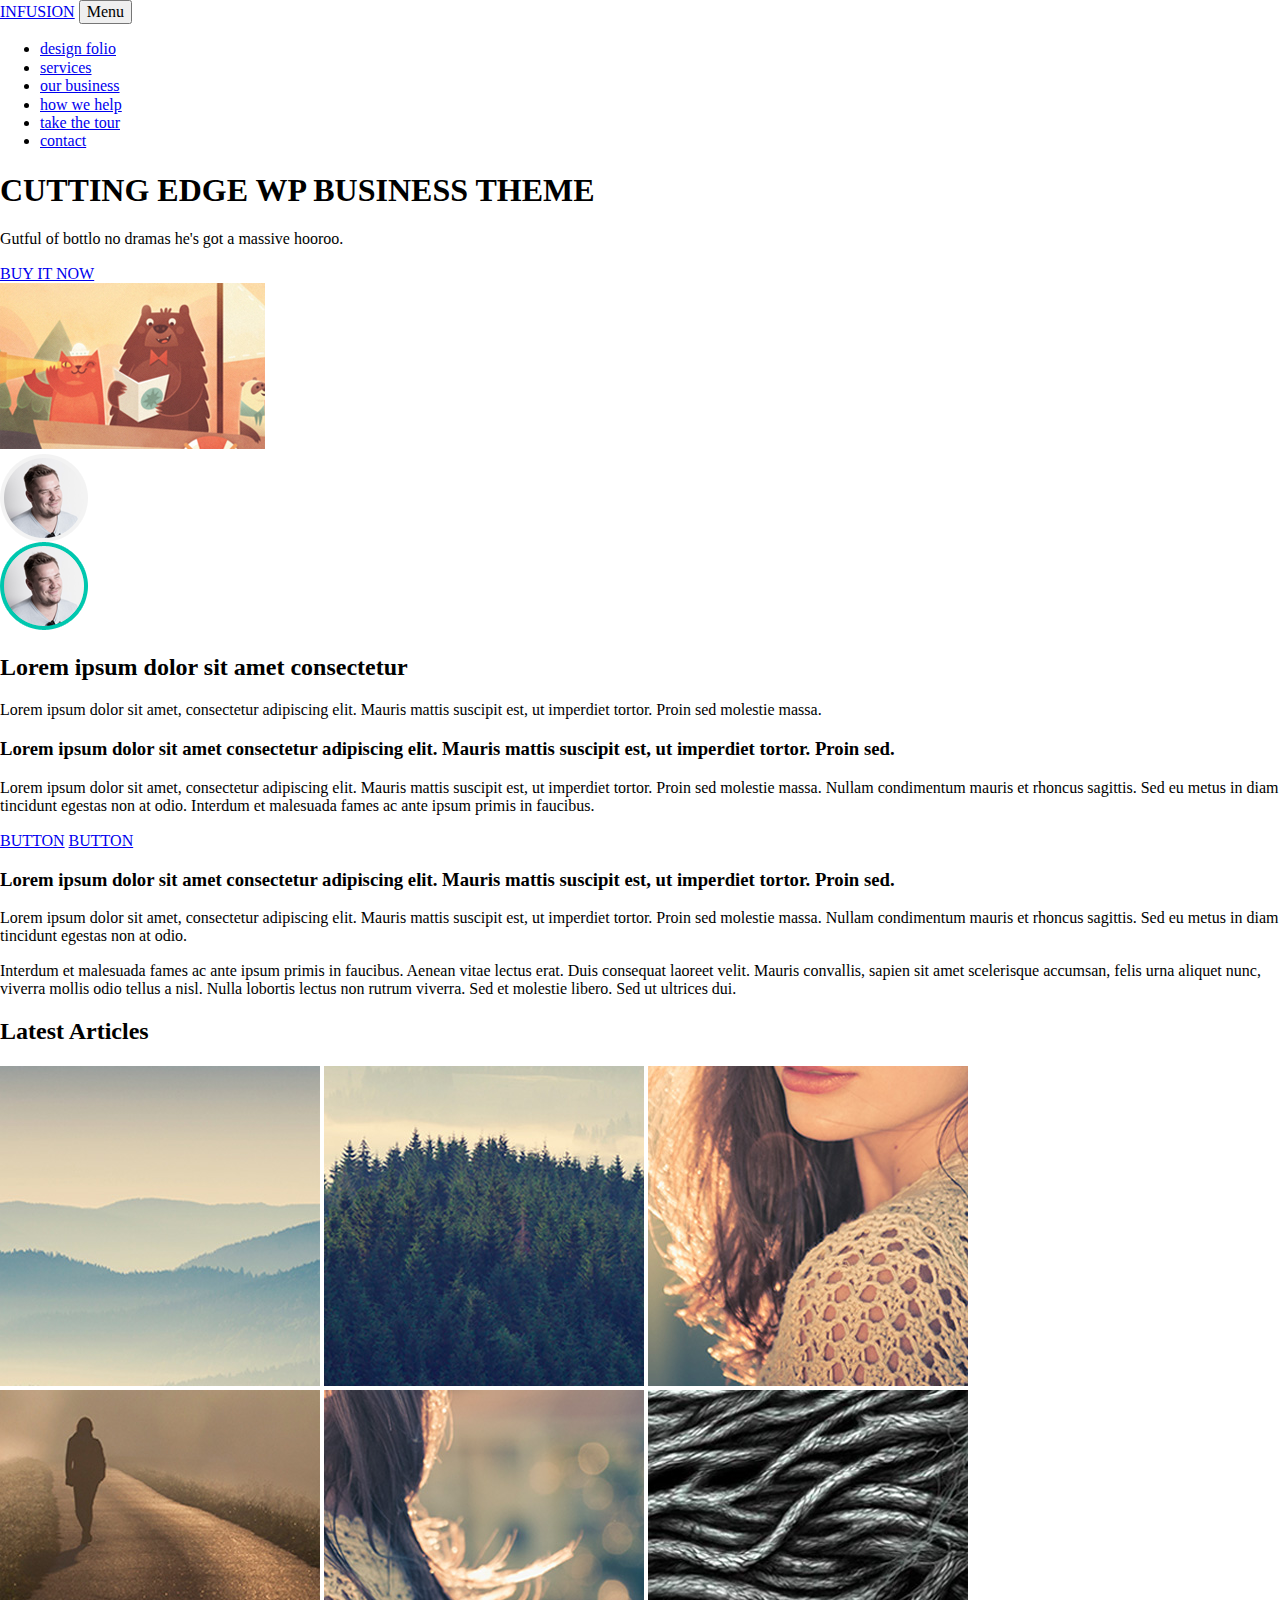
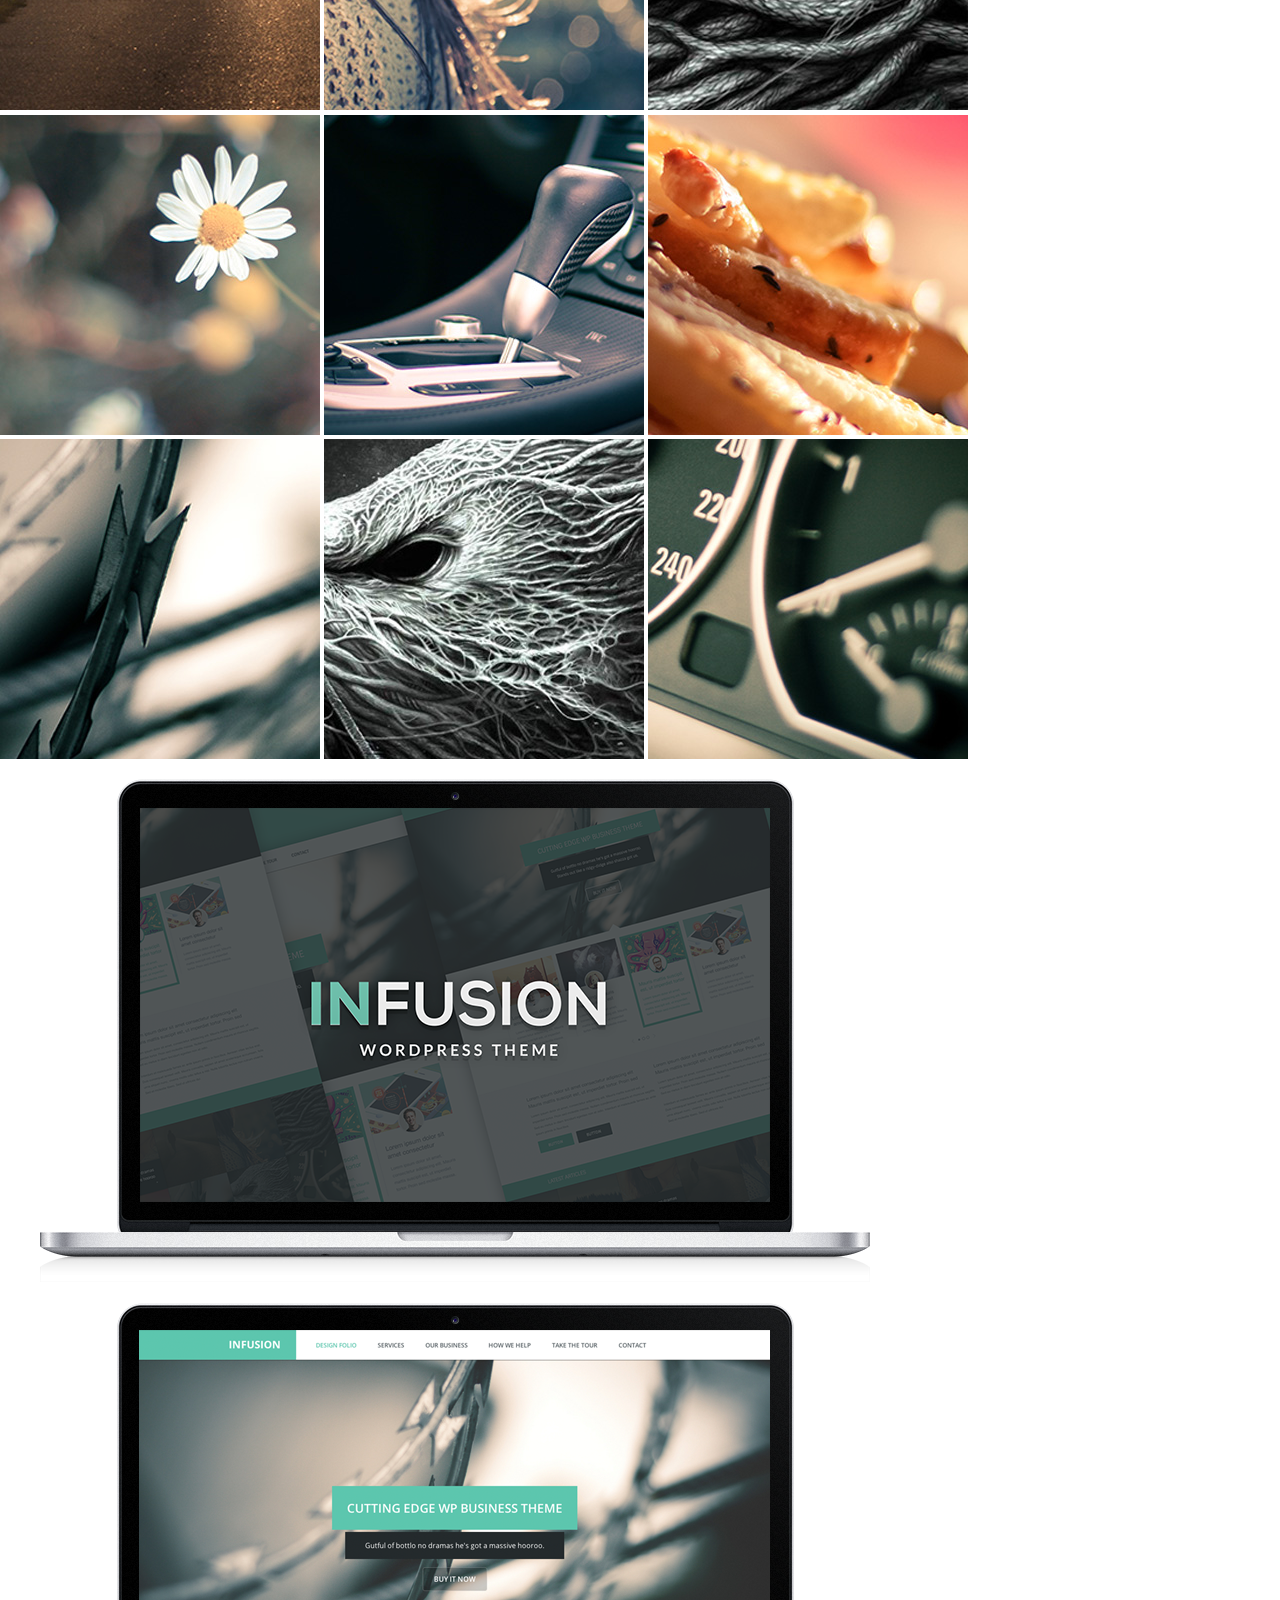
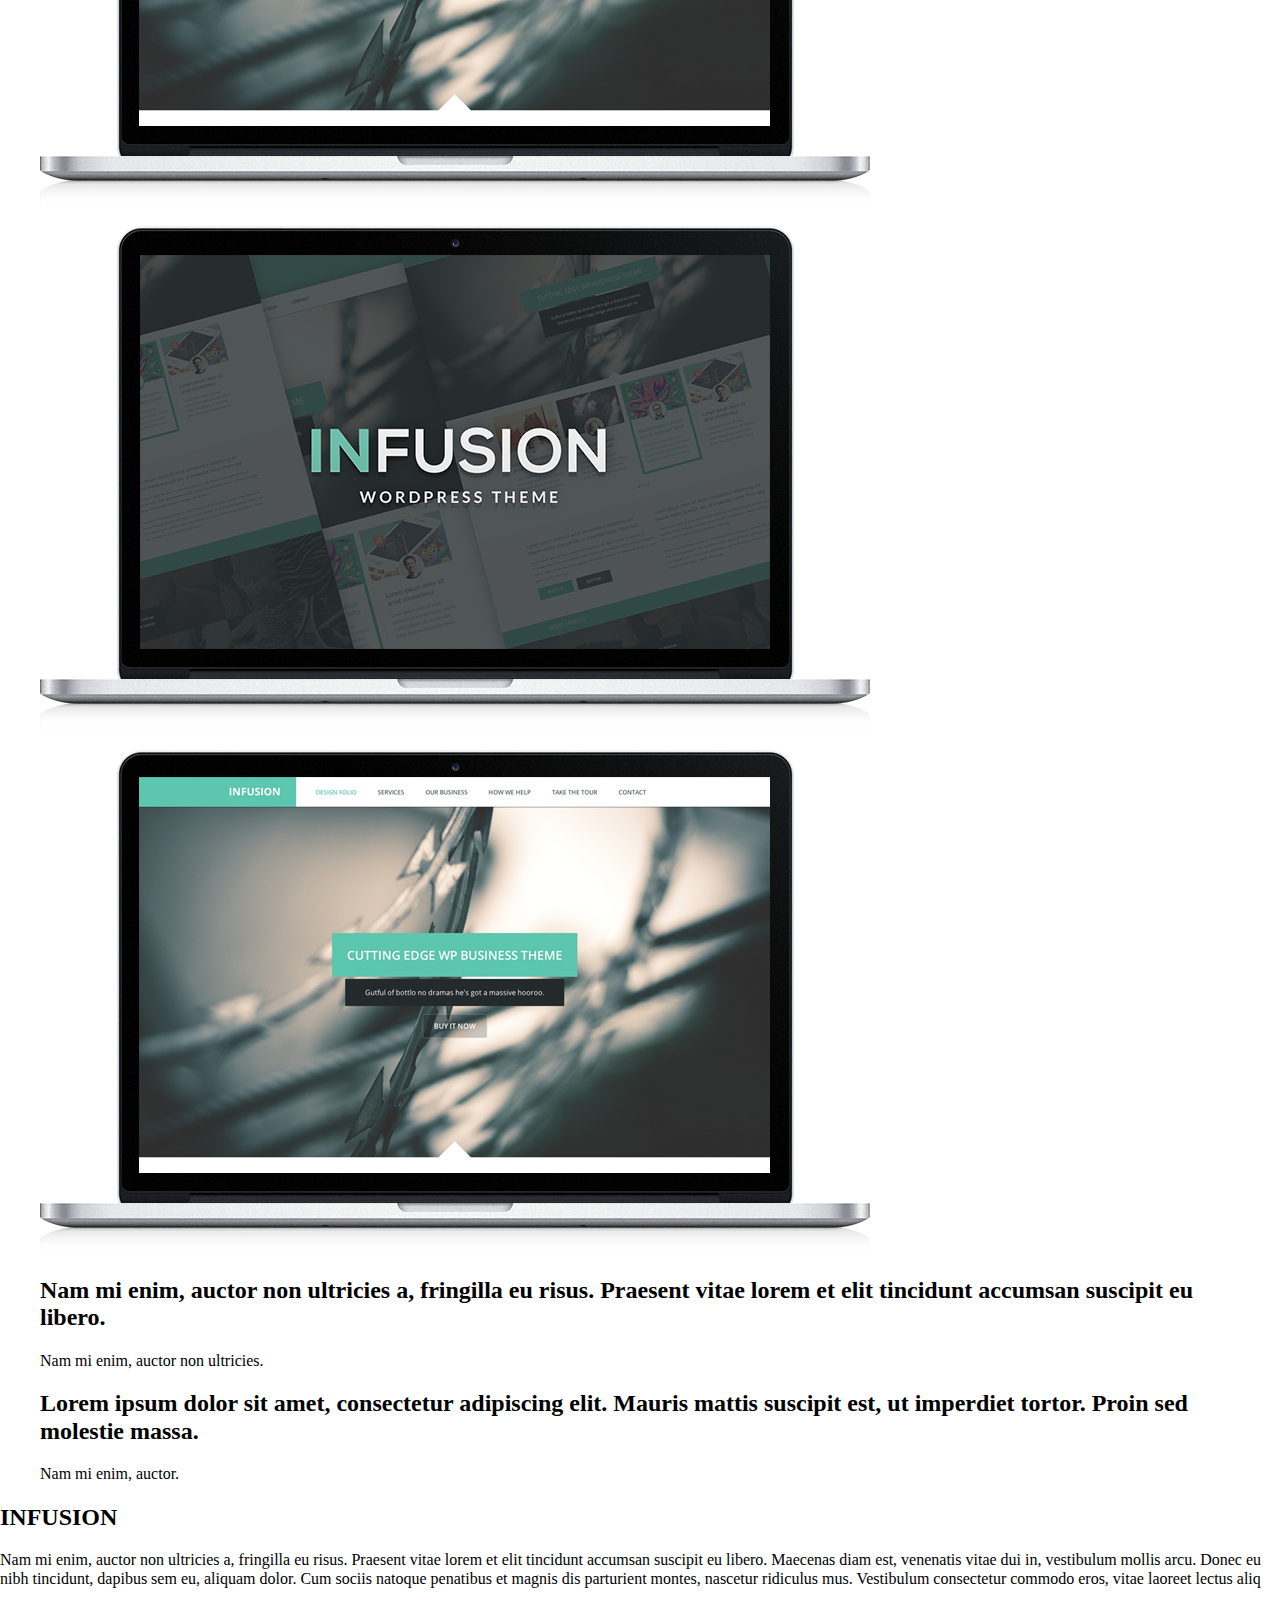
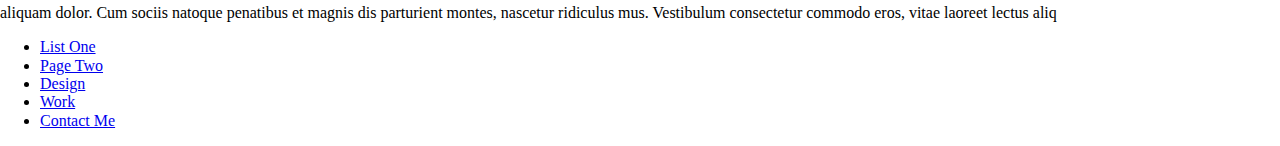
<file: arquivo/ProjetoInfusion/index.html>
<!doctype html>
<html lang="pt-br">
    <head>
        <title> Infusion </title>
        <meta charset="utf-8">
        <meta name="viewport" content="width=device-width, initial-scale=1">  
        <meta name="author" content="Daniel">
        <meta name="description" content="descrição bacanuda">
        <meta name="keywords" content="html5, tecnologia">

        <link rel="stylesheet" href="https://use.fontawesome.com/releases/v5.2.0/css/all.css" integrity="sha384-hWVjflwFxL6sNzntih27bfxkr27PmbbK/iSvJ+a4+0owXq79v+lsFkW54bOGbiDQ" crossorigin="anonymous">
        <!-- Fonts -->
        <link href='http://fonts.googleapis.com/css?family=Sintony:400,700' rel='stylesheet' type='text/css'>
        <link href='http://fonts.googleapis.com/css?family=Open+Sans:400,600,700' rel='stylesheet' type='text/css'>
        
      <link rel="stylesheet" href="style/normalize.css">
      
    </head>
    <body>
        
        <header>
          <a href="index.html">INFUSION</a>
          
          <button>Menu</button>
          
          <nav>
            <ul>
              <li><a href="#">design folio</a></li>
              <li><a href="#">services</a></li>
              <li><a href="#">our business</a></li>
              <li><a href="#">how we help</a></li>
              <li><a href="#">take the tour</a></li>
              <li><a href="#">contact</a></li>
            </ul>
          </nav>
        </header>
        
        <section>            
          <h1>
            CUTTING EDGE WP BUSINESS THEME
          </h1>
          <p>Gutful of bottlo no dramas he's got a massive hooroo.</p>
          <a href="#">BUY IT NOW</a>                      
        </section>

        
        <section>
          <article>               

            <img src="img/c01.jpg" alt="Carousel Img">
            
            <div>
              <img src="img/teamsprite_01.png" alt="Carousel Img">
            </div>
            <div>
              <h2>Lorem ipsum dolor sit amet consectetur</h2>
              <p>Lorem ipsum dolor sit amet, consectetur adipiscing elit. Mauris mattis suscipit est, ut imperdiet tortor. Proin sed molestie massa.</p>
            </div>
          </article>            
        </section>
        

        <section>
          
          <article>
            <h3>Lorem ipsum dolor sit amet consectetur adipiscing elit. Mauris mattis suscipit est, ut imperdiet tortor. Proin sed.</h3>
            <p>Lorem ipsum dolor sit amet, consectetur adipiscing elit. Mauris mattis suscipit est, ut imperdiet tortor. Proin sed molestie massa. Nullam condimentum mauris et rhoncus sagittis. Sed eu metus in diam tincidunt egestas non at odio. Interdum et malesuada fames ac ante ipsum primis in faucibus.</p>            
            <a href="#">BUTTON</a>
            <a href="#">BUTTON</a>
          </article>

          <article>
            <h3>Lorem ipsum dolor sit amet consectetur adipiscing elit. Mauris mattis suscipit est, ut imperdiet tortor. Proin sed.</h3>
            <p>Lorem ipsum dolor sit amet, consectetur adipiscing elit. Mauris mattis suscipit est, ut imperdiet tortor. Proin sed molestie massa. Nullam condimentum mauris et rhoncus sagittis. Sed eu metus in diam tincidunt egestas non at odio.</p>
            <p>Interdum et malesuada fames ac ante ipsum primis in faucibus. Aenean vitae lectus erat. Duis consequat laoreet velit. Mauris convallis, sapien sit amet scelerisque accumsan, felis urna aliquet nunc, viverra mollis odio tellus a nisl. Nulla lobortis lectus non rutrum viverra. Sed et molestie libero. Sed ut ultrices dui.</p>
          </article>  
          
        </section>

        <section>
          <h2>Latest Articles</h2>

          <div>
              <a href="#"><img src="img/articles/01.jpg" alt=""></a>
              <a href="#"><img src="img/articles/02.jpg" alt=""></a>
              <a href="#"><img src="img/articles/03.jpg" alt=""></a>
              <a href="#"><img src="img/articles/04.jpg" alt=""></a>
              <a href="#"><img src="img/articles/05.jpg" alt=""></a>
              <a href="#"><img src="img/articles/06.jpg" alt=""></a>
              <a href="#"><img src="img/articles/07.jpg" alt=""></a>
              <a href="#"><img src="img/articles/08.jpg" alt=""></a>
              <a href="#"><img src="img/articles/09.jpg" alt=""></a>
              <a href="#"><img src="img/articles/10.jpg" alt=""></a>
              <a href="#"><img src="img/articles/11.jpg" alt=""></a>
              <a href="#"><img src="img/articles/12.jpg" alt=""></a>
          </div>
        </section>

        <div>            
          <div>
            <figure><img alt="" src="img/slider/slide-01.png" /></figure>
            <figure><img alt="" src="img/slider/slide-02.png" /></figure>
            <figure><img alt="" src="img/slider/slide-01.png" /></figure>
            <figure><img alt="" src="img/slider/slide-02.png" /></figure>
            <span class="prev"><i class="fas fa-angle-left fa-4x"></i></span>
            <span class="next"><i class="fas fa-angle-right fa-4x"></i></span>
          </div>                    
        </div>
        
        <section>

          <div>
            <figure>
              <h2>Nam mi enim, auctor non ultricies a, fringilla eu risus. Praesent vitae lorem et elit tincidunt accumsan suscipit eu libero. </h2>
              <figcaption>
                Nam mi enim, auctor non ultricies.
              </figcaption>
            </figure>
            <figure>
              <h2>Lorem ipsum dolor sit amet, consectetur adipiscing elit. Mauris mattis suscipit est, ut imperdiet tortor. Proin sed molestie massa.</h2>
              <figcaption>
                Nam mi enim, auctor.
              </figcaption>
            </figure>
          </div>
          
          <span class="prev"><i class="fas fa-angle-left fa-2x"></i></span>
          <span class="next"><i class="fas fa-angle-right fa-2x"></i></span>
          
        </section>

        <footer>
          <h2>INFUSION</h2>
        
          <p>Nam mi enim, auctor non ultricies a, fringilla eu risus. Praesent vitae lorem et elit tincidunt accumsan suscipit eu libero. Maecenas diam est, venenatis vitae dui in, vestibulum mollis arcu. Donec eu nibh tincidunt, dapibus sem eu, aliquam dolor. Cum sociis natoque penatibus et magnis dis parturient montes, nascetur ridiculus mus. Vestibulum consectetur commodo eros, vitae laoreet lectus aliq</p>

          <p>aliquam dolor. Cum sociis natoque penatibus et magnis dis parturient montes, nascetur ridiculus mus. Vestibulum consectetur commodo eros, vitae laoreet lectus aliq</p>

          <ul>
            <li><a href="#">List One</a></li>
            <li><a href="#">Page Two</a></li>
            <li><a href="#">Design</a></li>
            <li><a href="#">Work</a></li>
            <li><a href="#">Contact Me</a></li>
          </ul>
        </footer>
    </body>
</html>
</file>
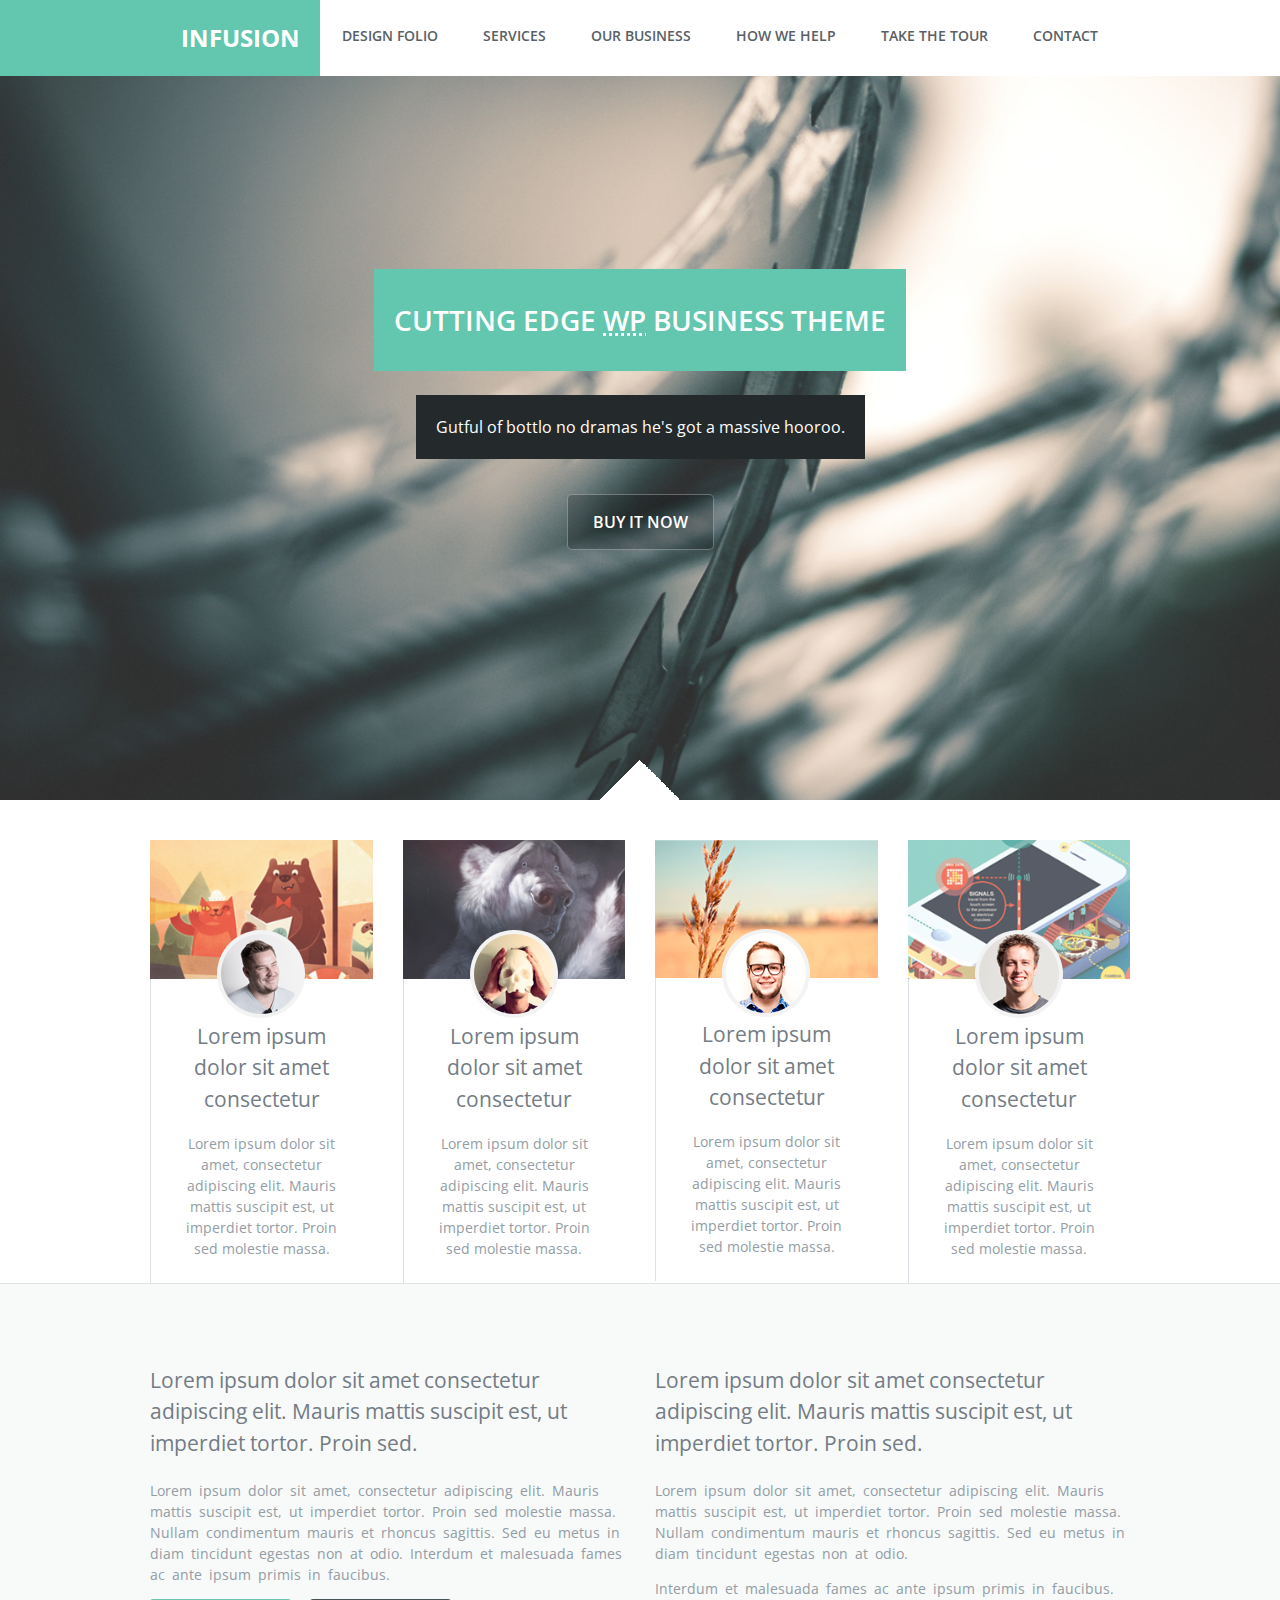
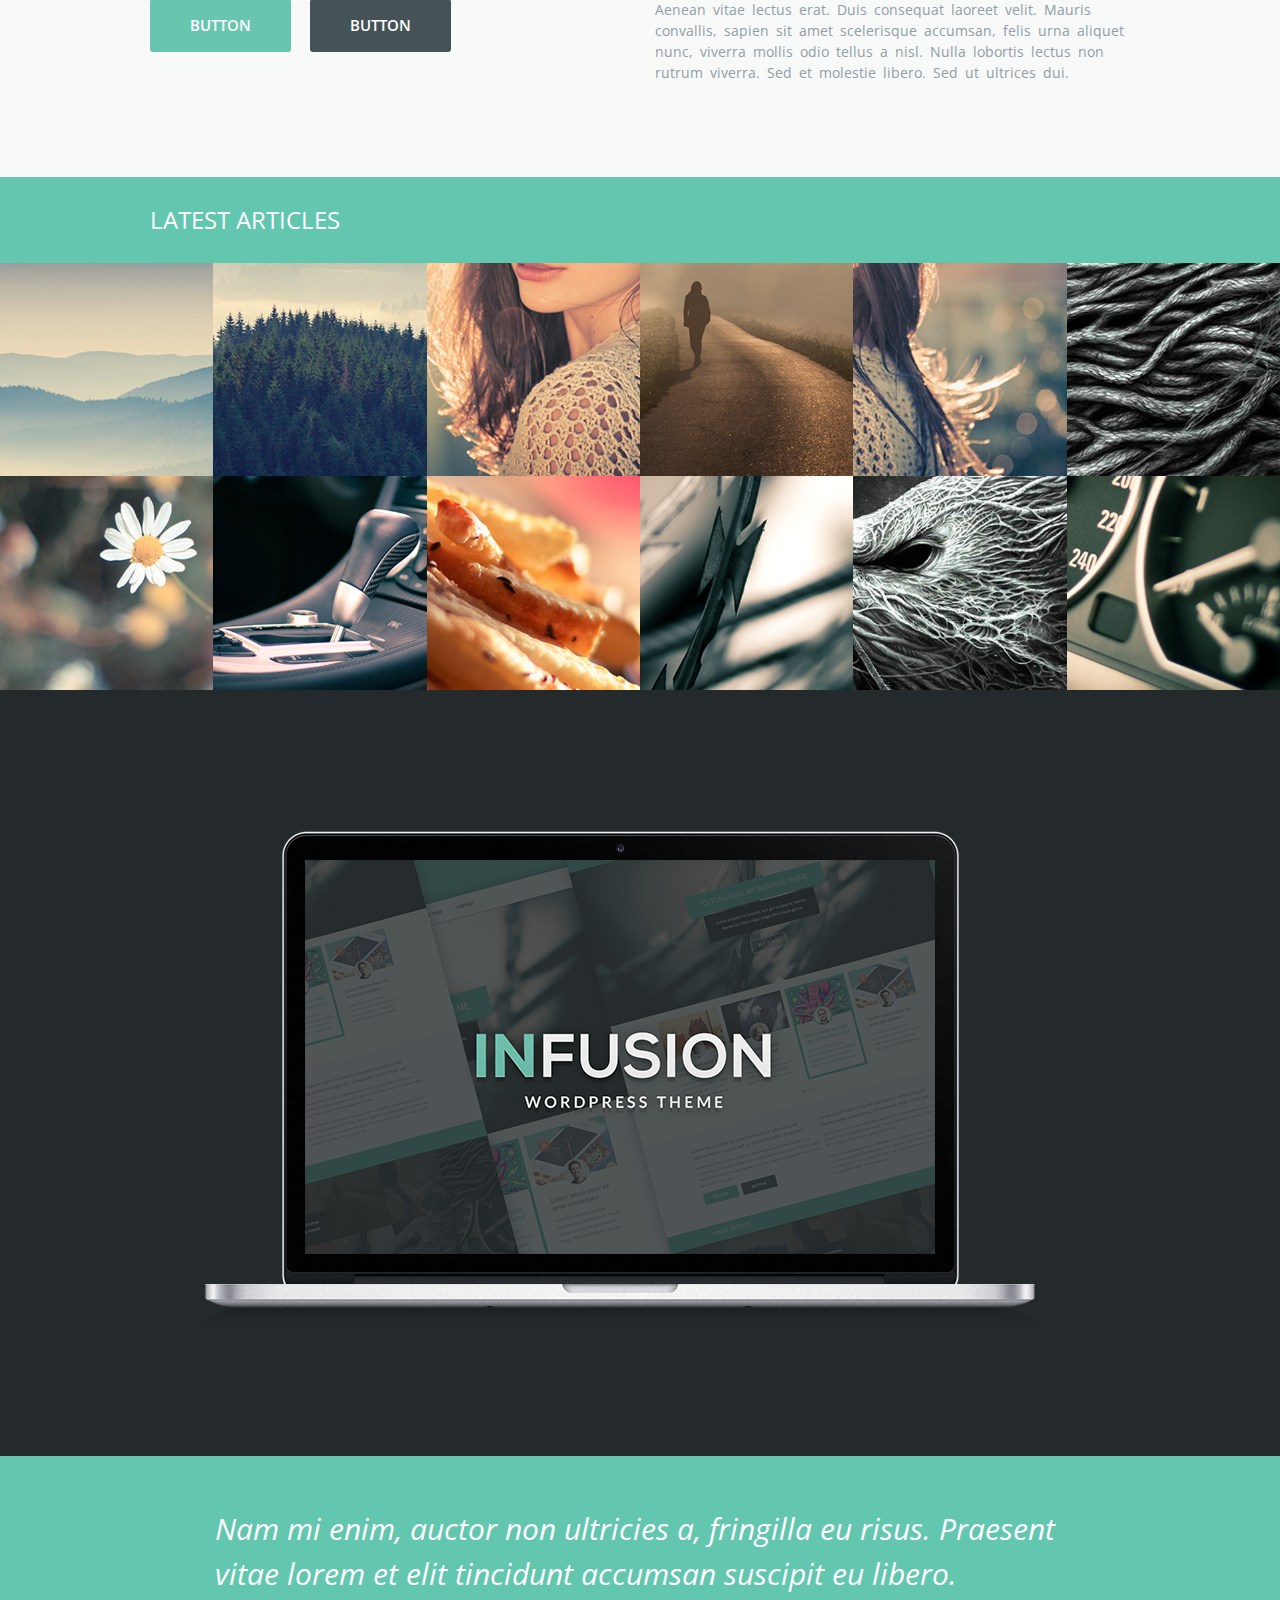
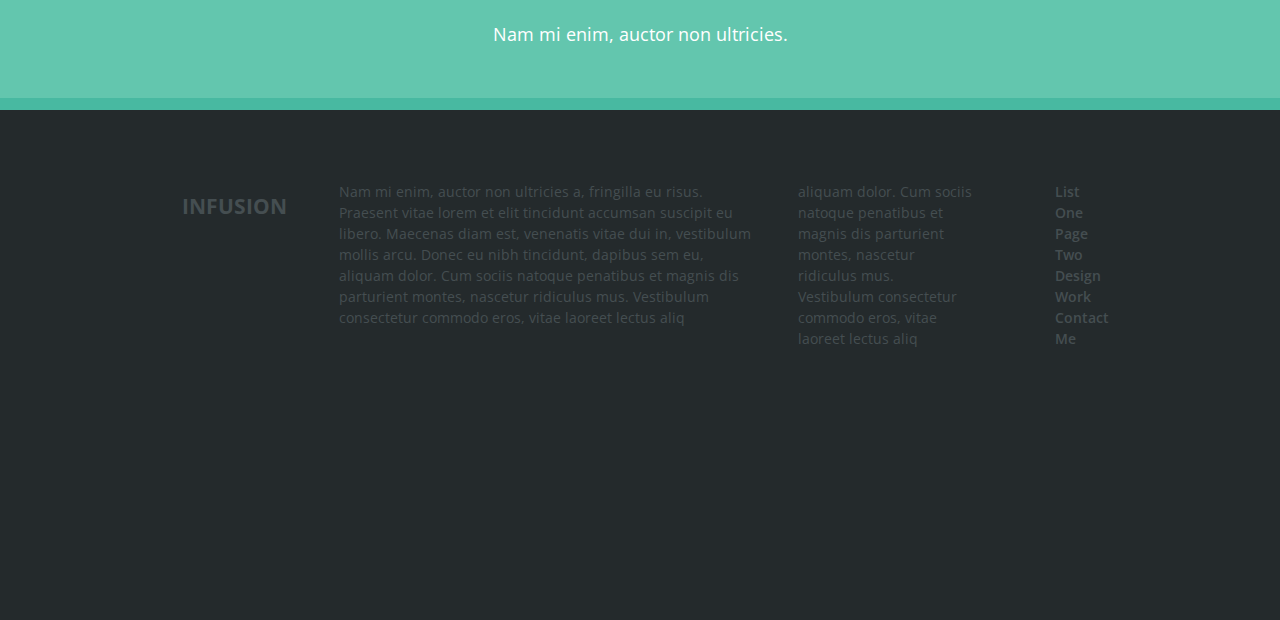
<file: arquivo/ProjetoInfusion_final/index.html>
<!doctype html>
<html lang="pt-br">
    <head>
        <title> Infusion </title>
        <meta charset="utf-8">
        <meta name="viewport" content="width=device-width, initial-scale=1">  
        <meta name="author" content="Daniel">
        <meta name="description" content="descrição bacanuda">
        <meta name="keywords" content="html5, tecnologia">

        <link rel="stylesheet" href="https://use.fontawesome.com/releases/v5.2.0/css/all.css" integrity="sha384-hWVjflwFxL6sNzntih27bfxkr27PmbbK/iSvJ+a4+0owXq79v+lsFkW54bOGbiDQ" crossorigin="anonymous">
        <!-- Fonts -->
        <link href='http://fonts.googleapis.com/css?family=Sintony:400,700' rel='stylesheet' type='text/css'>
        <link href='http://fonts.googleapis.com/css?family=Open+Sans:400,600,700' rel='stylesheet' type='text/css'>
        
      <link rel="stylesheet" href="style/normalize.css">
        <link rel="stylesheet" href="style/main.css">
      
    </head>
    <body class="no-js">
        
        <header class="header">
          <a href="index.html" class="logo-text">Infusion</a>
          
          <button style="display: none;" class="header__btnMenu"> <i class="fas fa-bars fa-2x"></i> <span class="sr-only">Menu</span></button>
          
          <nav class="header__nav">
            <ul>
              <li><a href="#">design folio</a></li>
              <li><a href="#">services</a></li>
              <li><a href="#">our business</a></li>
              <li><a href="#">how we help</a></li>
              <li><a href="#">take the tour</a></li>
              <li><a href="#">contact</a></li>
            </ul>
          </nav>
        </header>
        
        <section class="hero">            
          <h1 class="hero__title">            
            Cutting edge <abbr title="Wordpress">WP</abbr> business theme
          </h1>
          <p class="hero__text">Gutful of bottlo no dramas he's got a massive hooroo.</p>
          <a href="#" class="hero__btn">Buy it now</a>                      
        </section>

        <div class="container">
            <section class="people-cards">
            <article class="people-cards__card">               

                <img src="img/c01.jpg" alt="Carousel Img" class="people-cards__image">

                <div class="people-cards__avatar">
                  <img src="img/teamsprite_01.png" alt="Carousel Img">
                </div>
                <div class="people-cards__content">
                  <h2 class="people-cards__title">Lorem ipsum dolor sit amet consectetur</h2>
                  <p class="people-cards__text">Lorem ipsum dolor sit amet, consectetur adipiscing elit. Mauris mattis suscipit est, ut imperdiet tortor. Proin sed molestie massa.</p>
                </div>
            </article>
            
            <article class="people-cards__card">               

                <img src="img/c02.jpg" alt="Carousel Img" class="people-cards__image">

                <div class="people-cards__avatar">
                  <img src="img/teamsprite_02.png" alt="Carousel Img">
                </div>
                <div class="people-cards__content">
                  <h2 class="people-cards__title">Lorem ipsum dolor sit amet consectetur</h2>
                  <p class="people-cards__text">Lorem ipsum dolor sit amet, consectetur adipiscing elit. Mauris mattis suscipit est, ut imperdiet tortor. Proin sed molestie massa.</p>
                </div>
            </article>
            
            <article class="people-cards__card">               

                <img src="img/c03.jpg" alt="Carousel Img" class="people-cards__image">

                <div class="people-cards__avatar">
                  <img src="img/teamsprite_03.png" alt="Carousel Img">
                </div>
                <div class="people-cards__content">
                  <h2 class="people-cards__title">Lorem ipsum dolor sit amet consectetur</h2>
                  <p class="people-cards__text">Lorem ipsum dolor sit amet, consectetur adipiscing elit. Mauris mattis suscipit est, ut imperdiet tortor. Proin sed molestie massa.</p>
                </div>
            </article>
            
            <article class="people-cards__card">               

                <img src="img/c04.jpg" alt="Carousel Img" class="people-cards__image">

                <div class="people-cards__avatar">
                  <img src="img/teamsprite_04.png" alt="Carousel Img">
                </div>
                <div class="people-cards__content">
                  <h2 class="people-cards__title">Lorem ipsum dolor sit amet consectetur</h2>
                  <p class="people-cards__text">Lorem ipsum dolor sit amet, consectetur adipiscing elit. Mauris mattis suscipit est, ut imperdiet tortor. Proin sed molestie massa.</p>
                </div>
            </article>           
                
        </section>
        </div>
        
        <section class="content">
        <div class="container">
        
          
          <article>
            <h3>Lorem ipsum dolor sit amet consectetur adipiscing elit. Mauris mattis suscipit est, ut imperdiet tortor. Proin sed.</h3>
            <p>Lorem ipsum dolor sit amet, consectetur adipiscing elit. Mauris mattis suscipit est, ut imperdiet tortor. Proin sed molestie massa. Nullam condimentum mauris et rhoncus sagittis. Sed eu metus in diam tincidunt egestas non at odio. Interdum et malesuada fames ac ante ipsum primis in faucibus.</p>            
            <a href="#" class="button button-primary">BUTTON</a>
            <a href="#" class="button button-secundary">BUTTON</a>
          </article>

          <article>
            <h3>Lorem ipsum dolor sit amet consectetur adipiscing elit. Mauris mattis suscipit est, ut imperdiet tortor. Proin sed.</h3>
            <p>Lorem ipsum dolor sit amet, consectetur adipiscing elit. Mauris mattis suscipit est, ut imperdiet tortor. Proin sed molestie massa. Nullam condimentum mauris et rhoncus sagittis. Sed eu metus in diam tincidunt egestas non at odio.</p>
            <p>Interdum et malesuada fames ac ante ipsum primis in faucibus. Aenean vitae lectus erat. Duis consequat laoreet velit. Mauris convallis, sapien sit amet scelerisque accumsan, felis urna aliquet nunc, viverra mollis odio tellus a nisl. Nulla lobortis lectus non rutrum viverra. Sed et molestie libero. Sed ut ultrices dui.</p>
          </article>  
          </div>
        </section>
        
        
        <section class="last-articles">
            <div class="last-articles__title">
                <div class="container">
                    <h2>Latest Articles</h2>
                </div>
            </div>

          <div class="last-articles__thumbs">
              <a href="#"><img src="img/articles/01.jpg" alt=""></a>
              <a href="#"><img src="img/articles/02.jpg" alt=""></a>
              <a href="#"><img src="img/articles/03.jpg" alt=""></a>
              <a href="#"><img src="img/articles/04.jpg" alt=""></a>
              <a href="#"><img src="img/articles/05.jpg" alt=""></a>
              <a href="#"><img src="img/articles/06.jpg" alt=""></a>
              <a href="#"><img src="img/articles/07.jpg" alt=""></a>
              <a href="#"><img src="img/articles/08.jpg" alt=""></a>
              <a href="#"><img src="img/articles/09.jpg" alt=""></a>
              <a href="#"><img src="img/articles/10.jpg" alt=""></a>
              <a href="#"><img src="img/articles/11.jpg" alt=""></a>
              <a href="#"><img src="img/articles/12.jpg" alt=""></a>
          </div>
        </section>

        <div class="laptop-slider">            
          <div class="slideshow">
            <figure><img alt="" src="img/slider/slide-01.png" /></figure>
            <figure><img alt="" src="img/slider/slide-02.png" /></figure>
            <figure><img alt="" src="img/slider/slide-01.png" /></figure>
            <figure><img alt="" src="img/slider/slide-02.png" /></figure>
            <span class="prev" style="display: none;"><i class="fas fa-angle-left fa-4x"></i></span>
            <span class="next" style="display: none;"><i class="fas fa-angle-right fa-4x"></i></span>
          </div>                    
        </div>
        
        <section class="quote-container">

          <div class="quote-slideshow">
            <figure>
              <h2>Nam mi enim, auctor non ultricies a, fringilla eu risus. Praesent vitae lorem et elit tincidunt accumsan suscipit eu libero. </h2>
              <figcaption>
                Nam mi enim, auctor non ultricies.
              </figcaption>
            </figure>
            <figure>
              <h2>Lorem ipsum dolor sit amet, consectetur adipiscing elit. Mauris mattis suscipit est, ut imperdiet tortor. Proin sed molestie massa.</h2>
              <figcaption>
                Nam mi enim, auctor.
              </figcaption>
            </figure>
            <span class="prev" style="display:none;"><i class="fas fa-angle-left fa-2x"></i></span>
            <span class="next" style="display:none;"><i class="fas fa-angle-right fa-2x"></i></span>
          </div>
          
          
          
        </section>

        <footer class="footer">
            <div class="container">
                <h2 class="footer__logo">Infusion</h2>
        
                <p>Nam mi enim, auctor non ultricies a, fringilla eu risus. Praesent vitae lorem et elit tincidunt accumsan suscipit eu libero. Maecenas diam est, venenatis vitae dui in, vestibulum mollis arcu. Donec eu nibh tincidunt, dapibus sem eu, aliquam dolor. Cum sociis natoque penatibus et magnis dis parturient montes, nascetur ridiculus mus. Vestibulum consectetur commodo eros, vitae laoreet lectus aliq</p>

                <p>aliquam dolor. Cum sociis natoque penatibus et magnis dis parturient montes, nascetur ridiculus mus. Vestibulum consectetur commodo eros, vitae laoreet lectus aliq</p>

              <ul class="footer__links">
                <li><a href="#">List One</a></li>
                <li><a href="#">Page Two</a></li>
                <li><a href="#">Design</a></li>
                <li><a href="#">Work</a></li>
                <li><a href="#">Contact Me</a></li>
              </ul>
            </div>
        </footer>
        
        <script src="js/menu.js"></script>        
        <script src="js/carousel.js"></script>

        <script src="js/main.js"></script>

    </body>
</html>
</file>
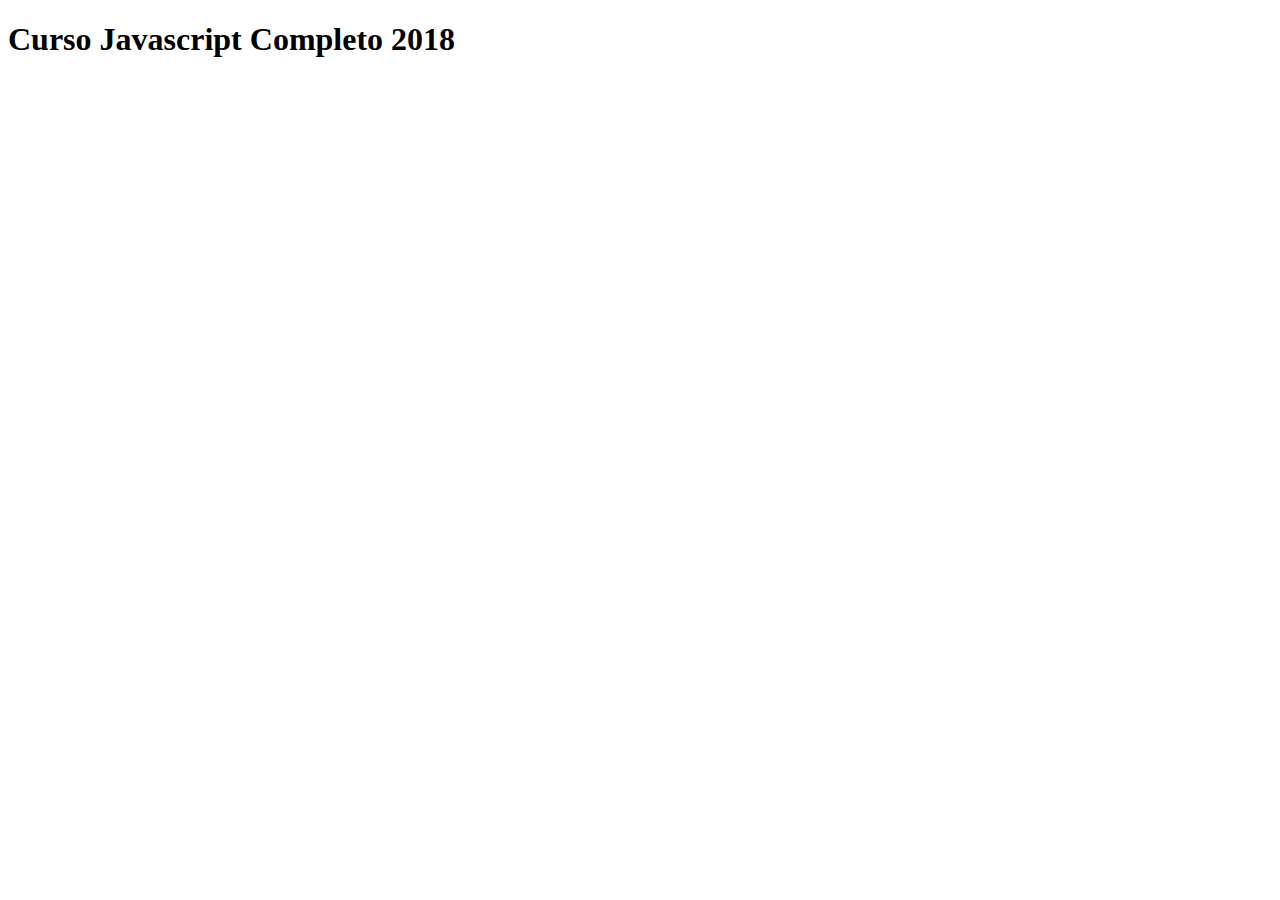
<file: arquivo/aula14_desafio_final.html>
<!doctype html>
<html>
    <head>
        <title>Curso Javascript Completo 2018</title>
        <meta charset="utf-8">
        
        <script>
            
            (function(){
                
                var data = new Date();
            
                
                function formatDate(data){ 
                    var dia = data.getDate() < 10 ? '0' + data.getDate() : data.getDate();
                
                    var mes = data.getMonth() + 1;
                    mes = mes < 10 ? '0' + mes : mes;
                    return dia + '/' + mes + '/' + data.getFullYear();
                }
                
                console.log(formatDate(data))
                
                
            })()
            
            
        </script>
        
    </head>
    <body>
        <h1>Curso Javascript Completo 2018</h1>      
         
        
    </body>
</html>
</file>
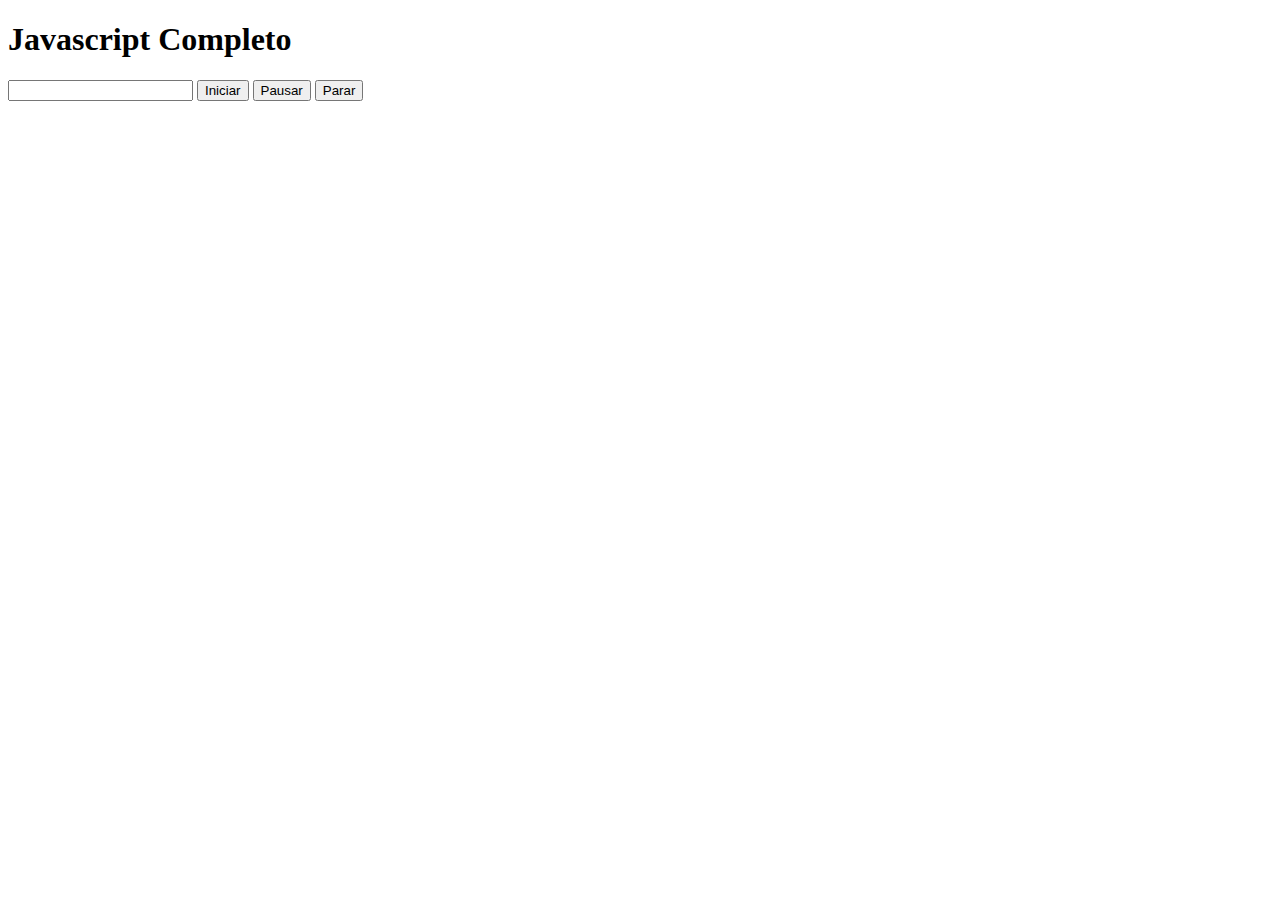
<file: arquivo/aula15_temporizadores_desafio2_final.html>
<!doctype html>
<html>
    <head>
        <title>Logica de Programação Javascript</title>
        <meta charset="utf-8">
        
        
    </head>
    <body>
        <h1>Javascript Completo</h1>
        
        <input type="text" id="cronometro">
        <button id="iniciar">Iniciar</button>
        <button id="pausar">Pausar</button>
        <button id="parar">Parar</button>
        
        <script>
            
            (function(){
                
                var $cronometro = document.querySelector('#cronometro');
                var $iniciar = document.querySelector('#iniciar');
                var $pausar = document.querySelector('#pausar');
                var $parar = document.querySelector('#parar');
                
                $iniciar.addEventListener('click', iniciar);
                $pausar.addEventListener('click', pausar);
                $parar.addEventListener('click', parar);
                
                var intervalo = null;
                var msClickIniciar = 0;
                var msClickPausar = 0;
                var msTempoDecorrido = 0;
                var rodando = false;
             function iniciar(){
  if(rodando) return;
  parar(); // <<<< adicionar essa linha
  msClickIniciar = Date.now();
  iniciarCronometro();
  rodando = true;
}
                
                function pausar(){
                    if(!$cronometro.value) return;
                    if(rodando){
                        clearInterval(intervalo);
                        msClickPausar = Date.now();
                        msTempoDecorrido += (msClickPausar - msClickIniciar);
                    } else {
                        msClickIniciar = Date.now();
                        iniciarCronometro(msTempoDecorrido);
                    }
                    rodando = !rodando;
                }
                
                function parar(){
                    msClickPausar = 0;
                    msClickIniciar = 0;
                    msTempoDecorrido = 0;
                    rodando = false;
                    clearInterval(intervalo);
                    $cronometro.value = '';
                }
                
                function iniciarCronometro(tempoDecorrido){
                    var _ms = tempoDecorrido || 0;
                    intervalo = setInterval(function(){
                        var msAgora = Date.now();
                        var diferenca = msAgora - msClickIniciar;
                        $cronometro.value = formataMs(diferenca + _ms);
                    }, 100)
                }
                
                function formataMs(ms){      
                    const MINUTO = 60 * 1000;                    
                    if(ms < 1000) {
                        return ms;
                    } else if(ms < MINUTO){     
                        var s = ms/1000;
                        s = parseInt(s);    
                        var c = ms - ( s * 1000); 
                        return s + ':' + c;
                    } else {
                        var m = ms /  MINUTO; 
                        m = parseInt(m);                         
                        return m + ":" + formataMs( ms - m * MINUTO );
                    }
                    
                }
            })();
            
        </script>
    </body>
</html>
</file>
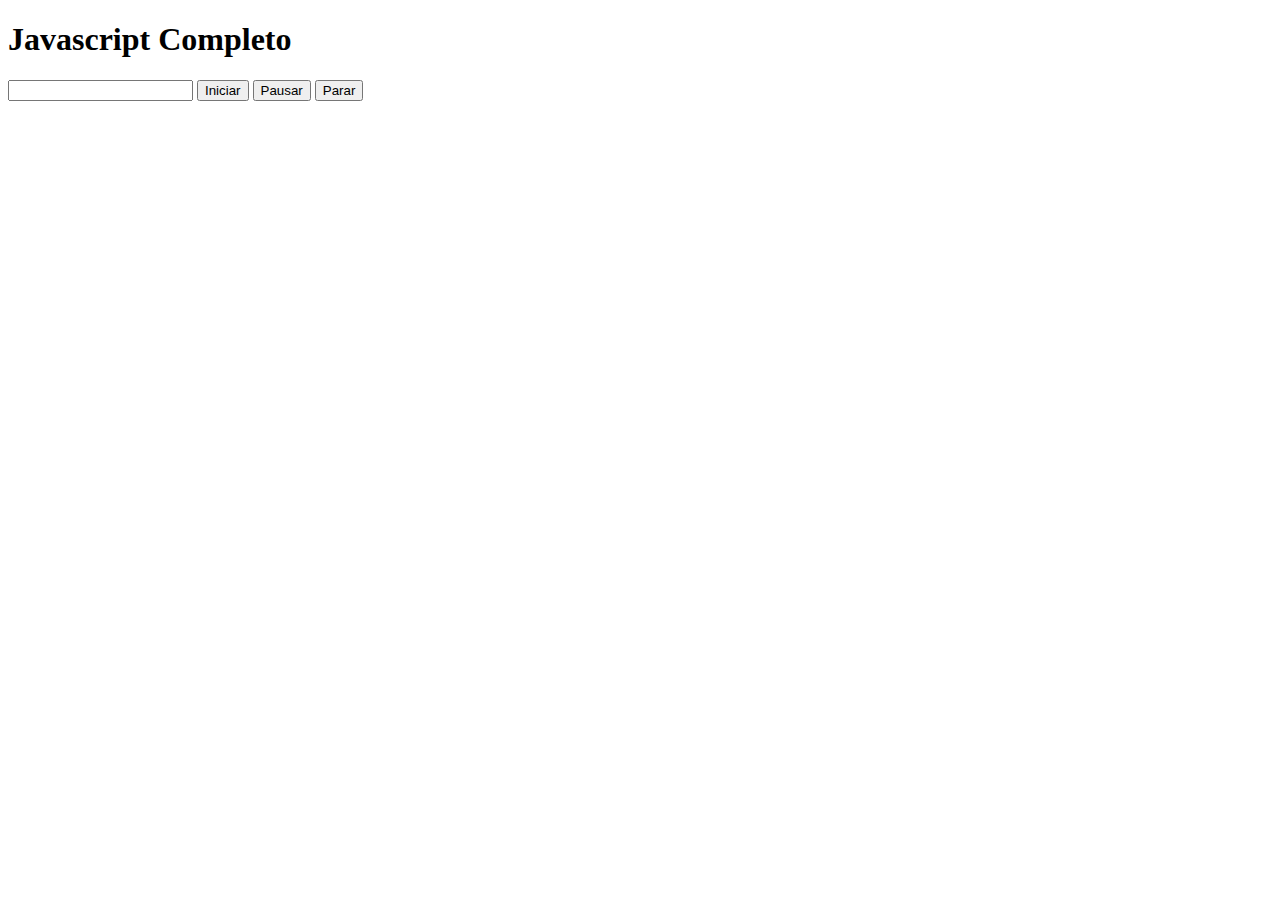
<file: arquivo/aula15_temporizadores_desafio2_original.html>
<!doctype html>
<html>
    <head>
        <title>Logica de Programação Javascript</title>
        <meta charset="utf-8">
        
        
    </head>
    <body>
        <h1>Javascript Completo</h1>
        
        <input type="text" id="cronometro">
        <button id="iniciar">Iniciar</button>
        <button id="pausar">Pausar</button>
        <button id="parar">Parar</button>
        
        <script>
            
            (function(){
                
                var $cronometro = document.querySelector('#cronometro');
                var $iniciar = document.querySelector('#iniciar');
                var $pausar = document.querySelector('#pausar');
                var $parar = document.querySelector('#parar');
                
                
                                
                
            })()
            
        </script>
    </body>
</html>
</file>
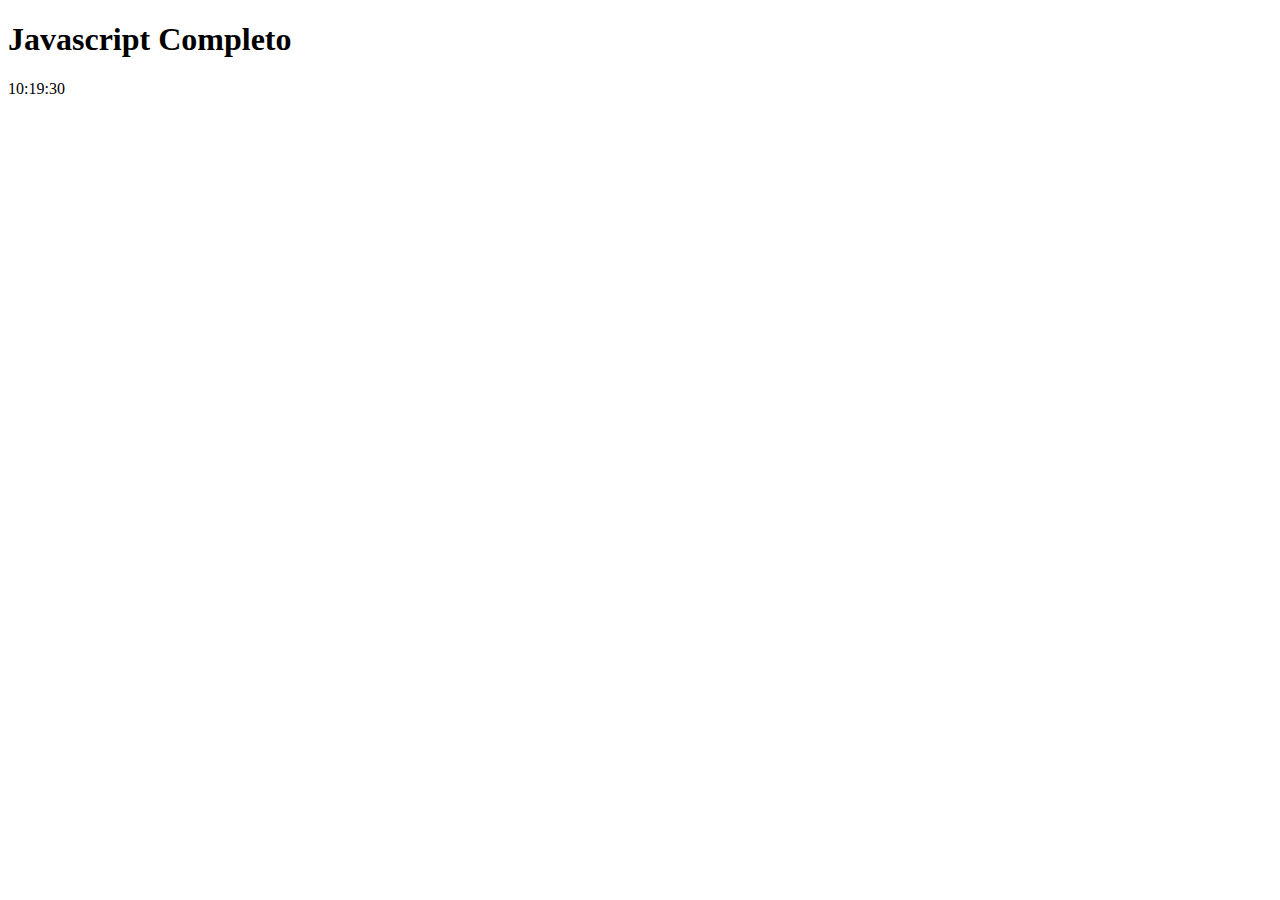
<file: arquivo/aula15_temporizadores_desafio_final.html>
<!doctype html>
<html>
    <head>
        <title>Logica de Programação Javascript</title>
        <meta charset="utf-8">
        
        
    </head>
    <body>
        <h1>Javascript Completo</h1>
        
        <div class="relogio">
            
        </div>
        
        <script>
            
            (function(){
                
                var $relogio = document.querySelector('.relogio');
                
                function getHour(){
                    var data = new Date();
                    var h = formata(data.getHours());
                    var m = formata(data.getMinutes());
                    var s = formata(data.getSeconds());
                    
                    return h + ":" + m + ":" + s;
 
                }
                
                function formata(t){
                    return t < 10 ? "0" + t : t;
                }
                
                function mostraRelogio(atual){
                    $relogio.textContent = atual;
                }
                
                mostraRelogio(getHour());
                
                setInterval(function(){
                    mostraRelogio(getHour());
                }, 1000)
                                
                
            })()
            
        </script>
    </body>
</html>
</file>
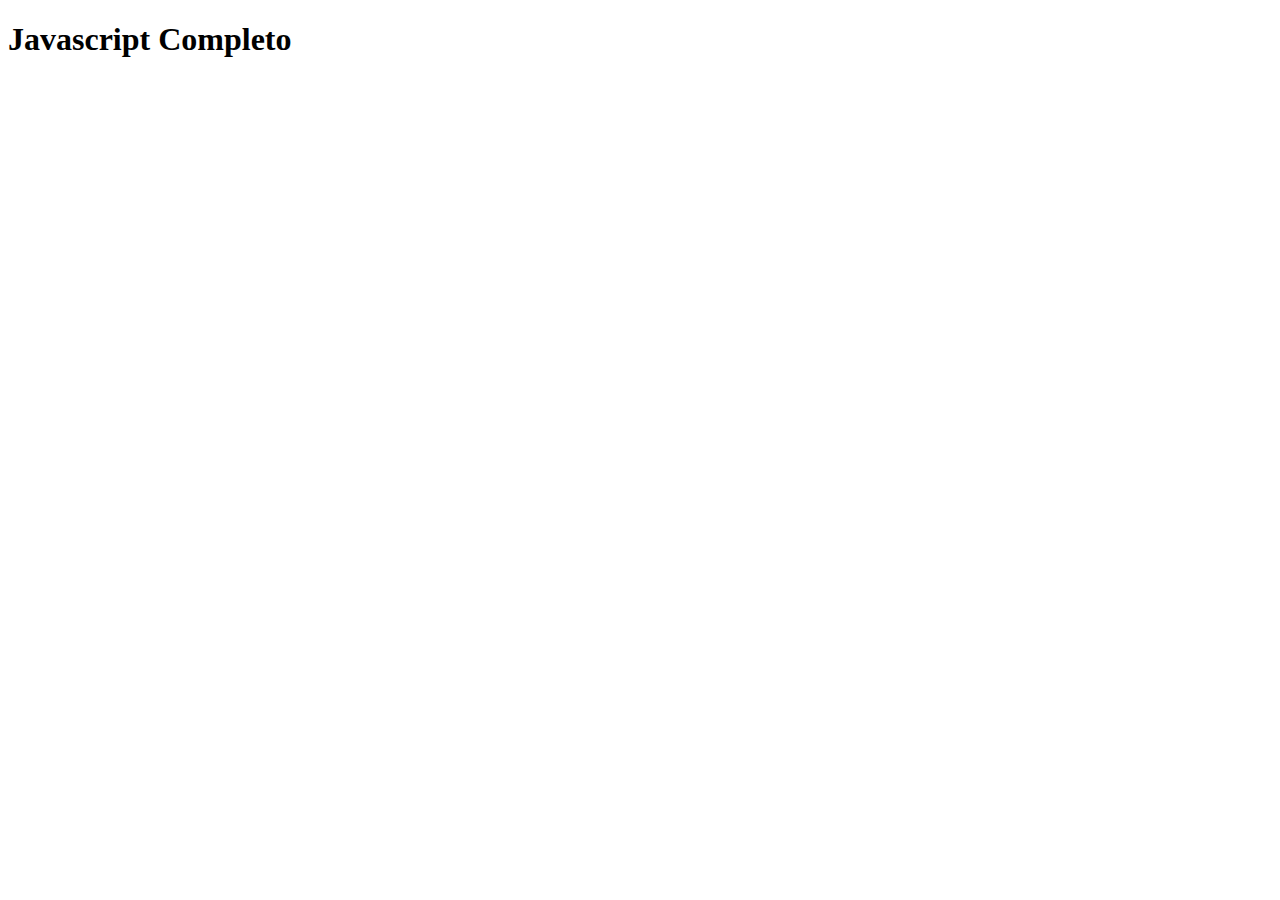
<file: arquivo/aula15_temporizadores_desafio_original.html>
<!doctype html>
<html>
    <head>
        <title>Logica de Programação Javascript</title>
        <meta charset="utf-8">
        
        
    </head>
    <body>
        <h1>Javascript Completo</h1>
        
        <div class="relogio">
            
        </div>
        
        <script>
            
            
     

            
        </script>
    </body>
</html>
</file>
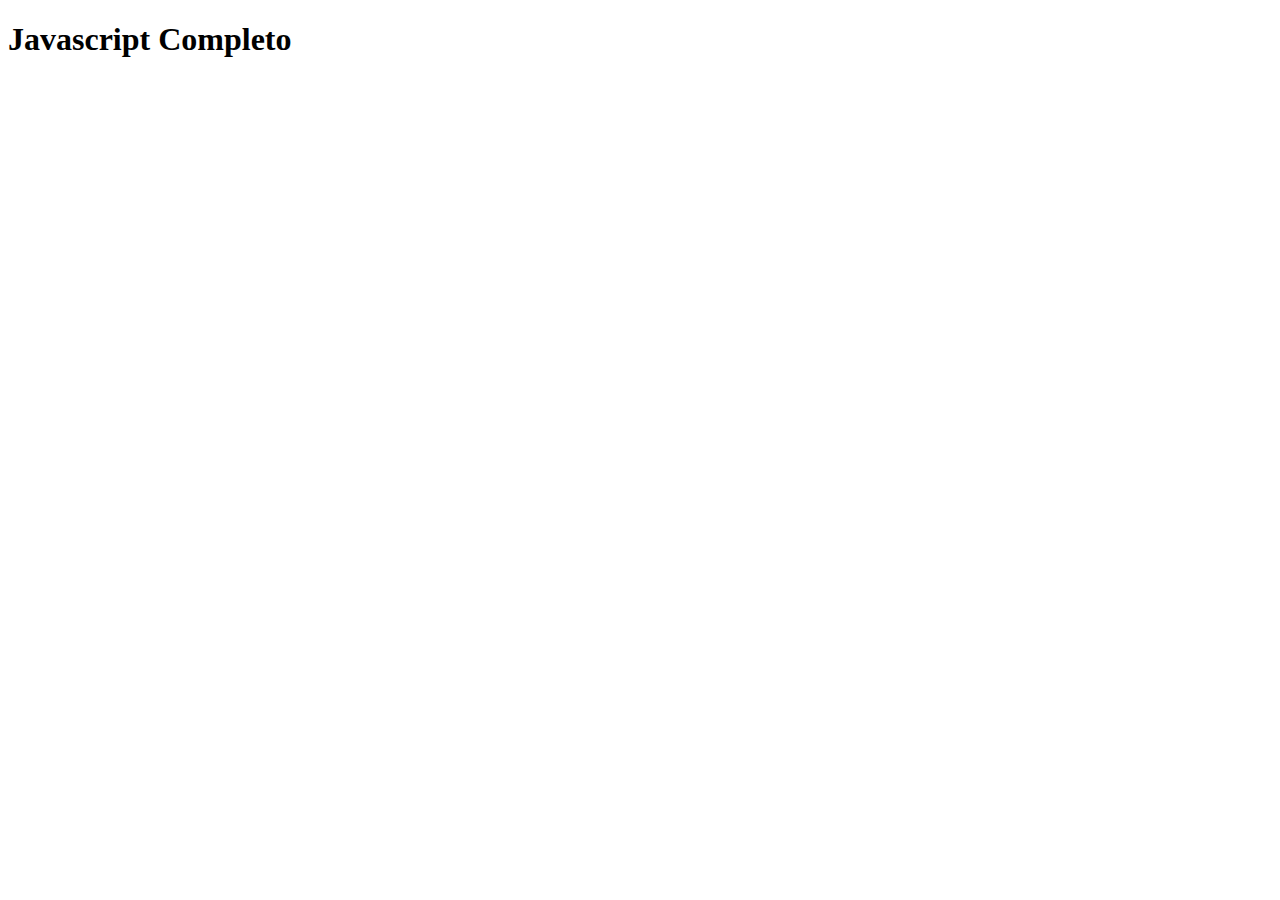
<file: arquivo/aula15_temporizadores_ex1_original.html>
<!doctype html>
<html>
    <head>
        <title>Javascript Completo</title>
        <meta charset="utf-8">
        
        <style>
            .banner{
                position: absolute;
                top: 50%;
                left: 50%;
                transform: translate(-50%, -50%);
                box-shadow: 0 0 0 1000px rgba(0,0,0,.8);
                display: none;
            }
            
            .banner__close{
                position: absolute;
                top: 5px;
                right: 5px;
            }
        </style>
    </head>
    <body>
        <h1>Javascript Completo</h1>
        
        <div class="banner">
            <h2>Banner Irritante</h2>
            <button class="banner__close">X</button>
            <p>Lorem ipsum dolor sit amet, consectetur adipisicing elit. Nisi debitis autem, consectetur, explicabo quisquam voluptatibus nobis quaerat repellat nam, ad vel similique doloremque, doloribus labore quasi provident. Excepturi, odit, velit.</p>
            <p>Lorem ipsum dolor sit amet, consectetur adipisicing elit. Nisi debitis autem, consectetur, explicabo quisquam voluptatibus nobis quaerat repellat nam, ad vel similique doloremque, doloribus labore quasi provident. Excepturi, odit, velit.</p>
            <p>Lorem ipsum dolor sit amet, consectetur adipisicing elit. Nisi debitis autem, consectetur, explicabo quisquam voluptatibus nobis quaerat repellat nam, ad vel similique doloremque, doloribus labore quasi provident. Excepturi, odit, velit.</p>
        </div>
        
        
    </body>
</html>
</file>
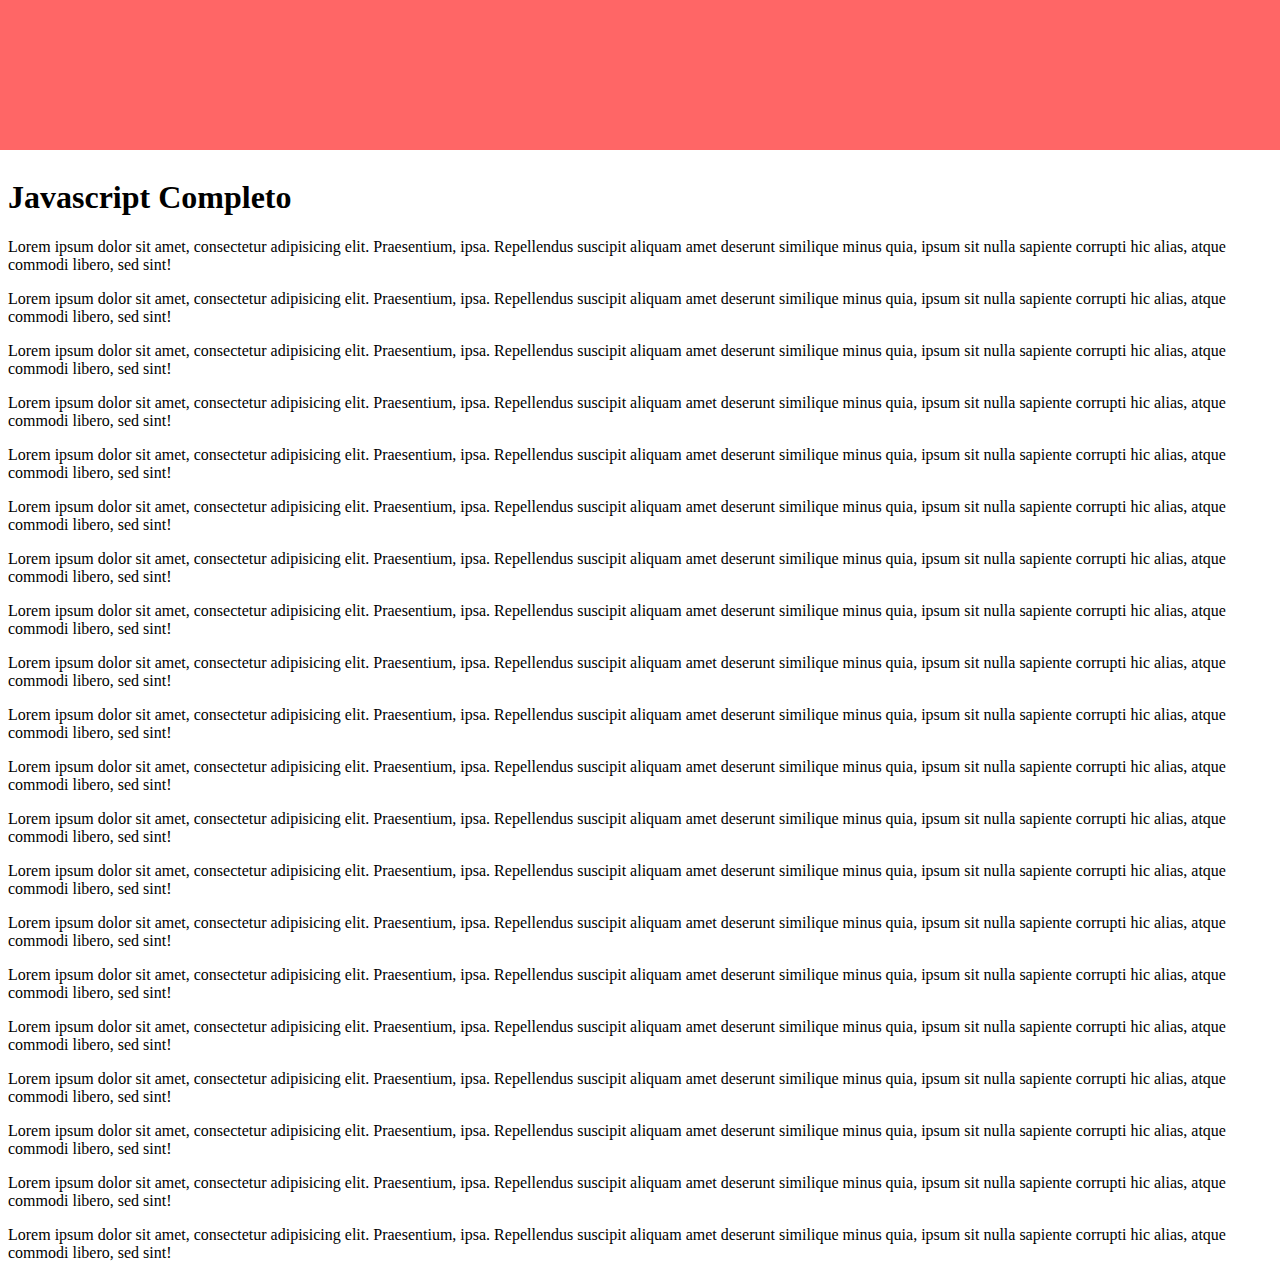
<file: arquivo/aula16_Bom_desafio_final.html>
<!doctype html>
<html>
    <head>
        <title>Logica de Programação Javascript</title>
        <meta charset="utf-8">
        
        <style type="text/css">
        body{
            padding-top: 150px;
        }
		.menu{
			height: 150px;
			background: red;
			width: 100%;
			transition: all 1s;
			position: fixed;
			top: 0;
			left: 0;
			opacity: .6;
		}		
		.fx .menu{
			height: 50px;
			opacity: 1;
		}

	</style>
        
    </head>
    <body>
       
       <div class="menu"></div>
       
       
        <h1>Javascript Completo</h1>
        
        <p>Lorem ipsum dolor sit amet, consectetur adipisicing elit. Praesentium, ipsa. Repellendus suscipit aliquam amet deserunt similique minus quia, ipsum sit nulla sapiente corrupti hic alias, atque commodi libero, sed sint!</p>
        <p>Lorem ipsum dolor sit amet, consectetur adipisicing elit. Praesentium, ipsa. Repellendus suscipit aliquam amet deserunt similique minus quia, ipsum sit nulla sapiente corrupti hic alias, atque commodi libero, sed sint!</p>
        <p>Lorem ipsum dolor sit amet, consectetur adipisicing elit. Praesentium, ipsa. Repellendus suscipit aliquam amet deserunt similique minus quia, ipsum sit nulla sapiente corrupti hic alias, atque commodi libero, sed sint!</p>
        <p>Lorem ipsum dolor sit amet, consectetur adipisicing elit. Praesentium, ipsa. Repellendus suscipit aliquam amet deserunt similique minus quia, ipsum sit nulla sapiente corrupti hic alias, atque commodi libero, sed sint!</p>
        <p>Lorem ipsum dolor sit amet, consectetur adipisicing elit. Praesentium, ipsa. Repellendus suscipit aliquam amet deserunt similique minus quia, ipsum sit nulla sapiente corrupti hic alias, atque commodi libero, sed sint!</p>
        <p>Lorem ipsum dolor sit amet, consectetur adipisicing elit. Praesentium, ipsa. Repellendus suscipit aliquam amet deserunt similique minus quia, ipsum sit nulla sapiente corrupti hic alias, atque commodi libero, sed sint!</p>
        <p>Lorem ipsum dolor sit amet, consectetur adipisicing elit. Praesentium, ipsa. Repellendus suscipit aliquam amet deserunt similique minus quia, ipsum sit nulla sapiente corrupti hic alias, atque commodi libero, sed sint!</p>
        <p>Lorem ipsum dolor sit amet, consectetur adipisicing elit. Praesentium, ipsa. Repellendus suscipit aliquam amet deserunt similique minus quia, ipsum sit nulla sapiente corrupti hic alias, atque commodi libero, sed sint!</p>
        <p>Lorem ipsum dolor sit amet, consectetur adipisicing elit. Praesentium, ipsa. Repellendus suscipit aliquam amet deserunt similique minus quia, ipsum sit nulla sapiente corrupti hic alias, atque commodi libero, sed sint!</p>
        <p>Lorem ipsum dolor sit amet, consectetur adipisicing elit. Praesentium, ipsa. Repellendus suscipit aliquam amet deserunt similique minus quia, ipsum sit nulla sapiente corrupti hic alias, atque commodi libero, sed sint!</p>
        <p>Lorem ipsum dolor sit amet, consectetur adipisicing elit. Praesentium, ipsa. Repellendus suscipit aliquam amet deserunt similique minus quia, ipsum sit nulla sapiente corrupti hic alias, atque commodi libero, sed sint!</p>
        <p>Lorem ipsum dolor sit amet, consectetur adipisicing elit. Praesentium, ipsa. Repellendus suscipit aliquam amet deserunt similique minus quia, ipsum sit nulla sapiente corrupti hic alias, atque commodi libero, sed sint!</p>
        <p>Lorem ipsum dolor sit amet, consectetur adipisicing elit. Praesentium, ipsa. Repellendus suscipit aliquam amet deserunt similique minus quia, ipsum sit nulla sapiente corrupti hic alias, atque commodi libero, sed sint!</p>
        <p>Lorem ipsum dolor sit amet, consectetur adipisicing elit. Praesentium, ipsa. Repellendus suscipit aliquam amet deserunt similique minus quia, ipsum sit nulla sapiente corrupti hic alias, atque commodi libero, sed sint!</p>
        <p>Lorem ipsum dolor sit amet, consectetur adipisicing elit. Praesentium, ipsa. Repellendus suscipit aliquam amet deserunt similique minus quia, ipsum sit nulla sapiente corrupti hic alias, atque commodi libero, sed sint!</p>
        <p>Lorem ipsum dolor sit amet, consectetur adipisicing elit. Praesentium, ipsa. Repellendus suscipit aliquam amet deserunt similique minus quia, ipsum sit nulla sapiente corrupti hic alias, atque commodi libero, sed sint!</p>
        <p>Lorem ipsum dolor sit amet, consectetur adipisicing elit. Praesentium, ipsa. Repellendus suscipit aliquam amet deserunt similique minus quia, ipsum sit nulla sapiente corrupti hic alias, atque commodi libero, sed sint!</p>
        <p>Lorem ipsum dolor sit amet, consectetur adipisicing elit. Praesentium, ipsa. Repellendus suscipit aliquam amet deserunt similique minus quia, ipsum sit nulla sapiente corrupti hic alias, atque commodi libero, sed sint!</p>
        <p>Lorem ipsum dolor sit amet, consectetur adipisicing elit. Praesentium, ipsa. Repellendus suscipit aliquam amet deserunt similique minus quia, ipsum sit nulla sapiente corrupti hic alias, atque commodi libero, sed sint!</p>
        <p>Lorem ipsum dolor sit amet, consectetur adipisicing elit. Praesentium, ipsa. Repellendus suscipit aliquam amet deserunt similique minus quia, ipsum sit nulla sapiente corrupti hic alias, atque commodi libero, sed sint!</p>
        
        
        
        <script> 
        
            (function(){
                var $menu = document.querySelector('.menu');
                
                window.addEventListener('scroll', setupNav);
                
                function setupNav(){
                    var posYScroll = getYscroll()
                    
                    if(posYScroll > 100 && !hasClassFx()){
                        console.log('adiciona');
                        document.body.classList.add('fx');
                    } 
                    
                    if(posYScroll <= 100 && hasClassFx()) {
                        console.log('remove');
                        document.body.classList.remove('fx');
                    }
                }
                
                function getYscroll(){
                    return window.pageYOffset;
                }
                
                function hasClassFx(){
                    return !!document.querySelector('.fx')
                }
            })()
        
        </script>
        
    </body>
</html>
</file>
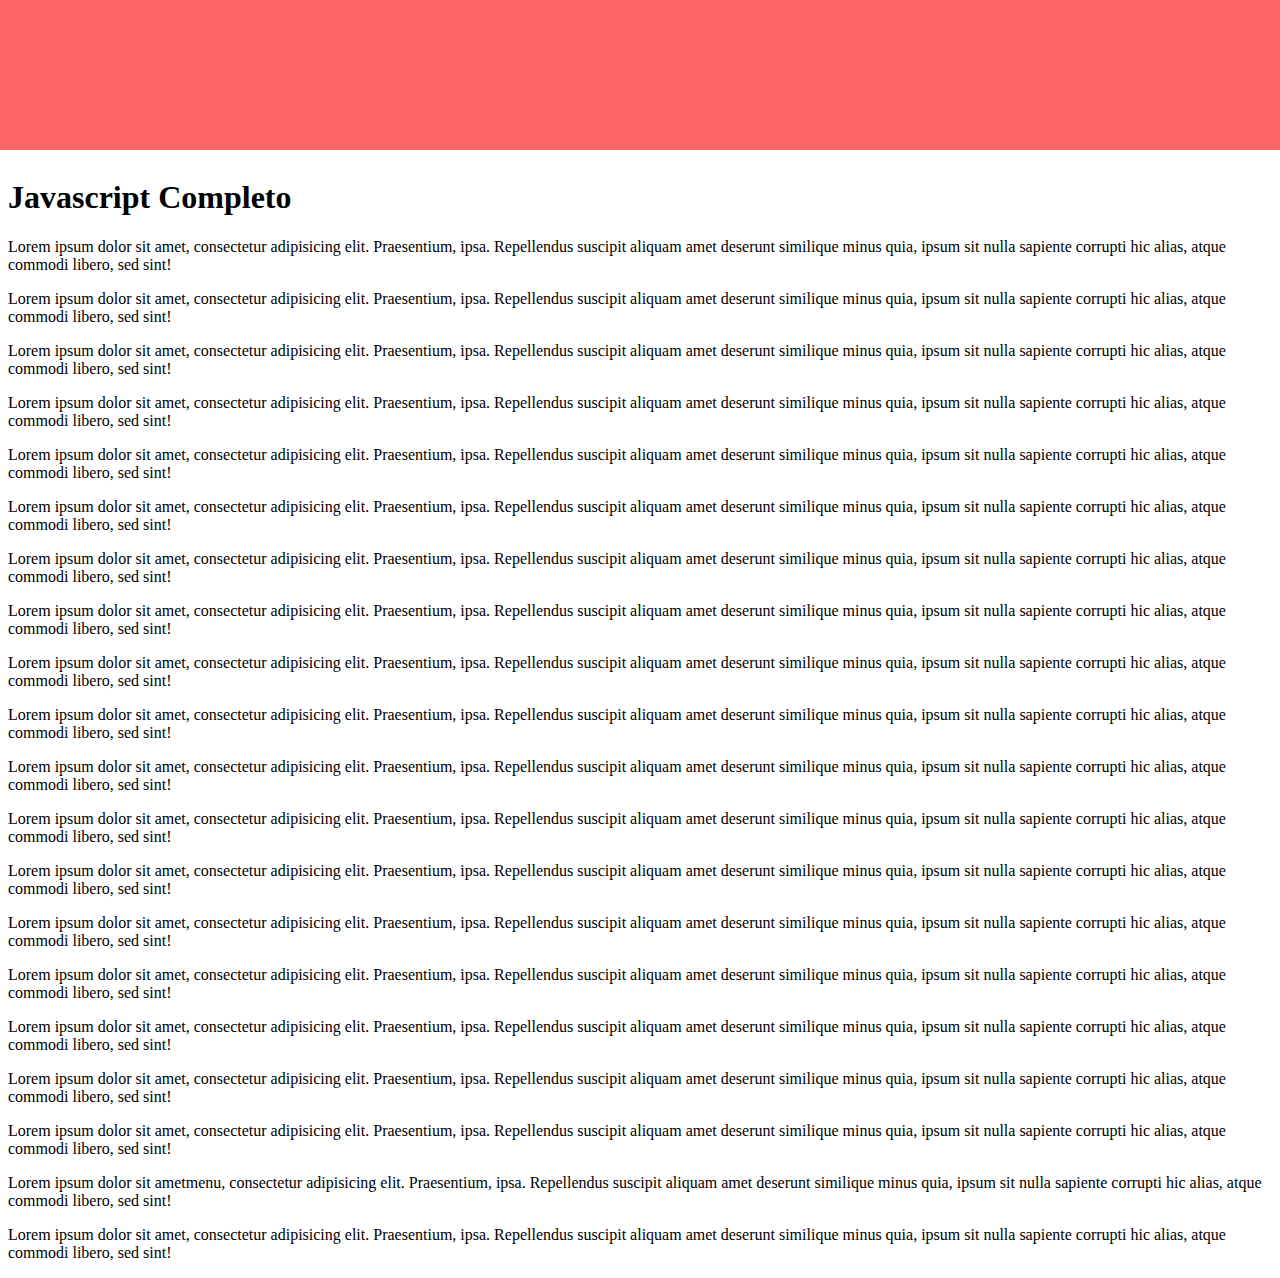
<file: arquivo/aula16_Bom_desafio_original.html>
<!doctype html>
<html>
    <head>
        <title>Logica de Programação Javascript</title>
        <meta charset="utf-8">
        
        <style type="text/css">
        body{
            padding-top: 150px;
        }
		.menu{
			height: 150px;
			background: red;
			width: 100%;
			transition: all 1s;
			position: fixed;
			top: 0;
			left: 0;
			opacity: .6;
		}		
		.fx .menu{
			height: 50px;
			opacity: 1;
		}

	</style>
        
    </head>
    <body>
       
       <div class="menu"></div>
       
       
        <h1>Javascript Completo</h1>
        
        <p>Lorem ipsum dolor sit amet, consectetur adipisicing elit. Praesentium, ipsa. Repellendus suscipit aliquam amet deserunt similique minus quia, ipsum sit nulla sapiente corrupti hic alias, atque commodi libero, sed sint!</p>
        <p>Lorem ipsum dolor sit amet, consectetur adipisicing elit. Praesentium, ipsa. Repellendus suscipit aliquam amet deserunt similique minus quia, ipsum sit nulla sapiente corrupti hic alias, atque commodi libero, sed sint!</p>
        <p>Lorem ipsum dolor sit amet, consectetur adipisicing elit. Praesentium, ipsa. Repellendus suscipit aliquam amet deserunt similique minus quia, ipsum sit nulla sapiente corrupti hic alias, atque commodi libero, sed sint!</p>
        <p>Lorem ipsum dolor sit amet, consectetur adipisicing elit. Praesentium, ipsa. Repellendus suscipit aliquam amet deserunt similique minus quia, ipsum sit nulla sapiente corrupti hic alias, atque commodi libero, sed sint!</p>
        <p>Lorem ipsum dolor sit amet, consectetur adipisicing elit. Praesentium, ipsa. Repellendus suscipit aliquam amet deserunt similique minus quia, ipsum sit nulla sapiente corrupti hic alias, atque commodi libero, sed sint!</p>
        <p>Lorem ipsum dolor sit amet, consectetur adipisicing elit. Praesentium, ipsa. Repellendus suscipit aliquam amet deserunt similique minus quia, ipsum sit nulla sapiente corrupti hic alias, atque commodi libero, sed sint!</p>
        <p>Lorem ipsum dolor sit amet, consectetur adipisicing elit. Praesentium, ipsa. Repellendus suscipit aliquam amet deserunt similique minus quia, ipsum sit nulla sapiente corrupti hic alias, atque commodi libero, sed sint!</p>
        <p>Lorem ipsum dolor sit amet, consectetur adipisicing elit. Praesentium, ipsa. Repellendus suscipit aliquam amet deserunt similique minus quia, ipsum sit nulla sapiente corrupti hic alias, atque commodi libero, sed sint!</p>
        <p>Lorem ipsum dolor sit amet, consectetur adipisicing elit. Praesentium, ipsa. Repellendus suscipit aliquam amet deserunt similique minus quia, ipsum sit nulla sapiente corrupti hic alias, atque commodi libero, sed sint!</p>
        <p>Lorem ipsum dolor sit amet, consectetur adipisicing elit. Praesentium, ipsa. Repellendus suscipit aliquam amet deserunt similique minus quia, ipsum sit nulla sapiente corrupti hic alias, atque commodi libero, sed sint!</p>
        <p>Lorem ipsum dolor sit amet, consectetur adipisicing elit. Praesentium, ipsa. Repellendus suscipit aliquam amet deserunt similique minus quia, ipsum sit nulla sapiente corrupti hic alias, atque commodi libero, sed sint!</p>
        <p>Lorem ipsum dolor sit amet, consectetur adipisicing elit. Praesentium, ipsa. Repellendus suscipit aliquam amet deserunt similique minus quia, ipsum sit nulla sapiente corrupti hic alias, atque commodi libero, sed sint!</p>
        <p>Lorem ipsum dolor sit amet, consectetur adipisicing elit. Praesentium, ipsa. Repellendus suscipit aliquam amet deserunt similique minus quia, ipsum sit nulla sapiente corrupti hic alias, atque commodi libero, sed sint!</p>
        <p>Lorem ipsum dolor sit amet, consectetur adipisicing elit. Praesentium, ipsa. Repellendus suscipit aliquam amet deserunt similique minus quia, ipsum sit nulla sapiente corrupti hic alias, atque commodi libero, sed sint!</p>
        <p>Lorem ipsum dolor sit amet, consectetur adipisicing elit. Praesentium, ipsa. Repellendus suscipit aliquam amet deserunt similique minus quia, ipsum sit nulla sapiente corrupti hic alias, atque commodi libero, sed sint!</p>
        <p>Lorem ipsum dolor sit amet, consectetur adipisicing elit. Praesentium, ipsa. Repellendus suscipit aliquam amet deserunt similique minus quia, ipsum sit nulla sapiente corrupti hic alias, atque commodi libero, sed sint!</p>
        <p>Lorem ipsum dolor sit amet, consectetur adipisicing elit. Praesentium, ipsa. Repellendus suscipit aliquam amet deserunt similique minus quia, ipsum sit nulla sapiente corrupti hic alias, atque commodi libero, sed sint!</p>
        <p>Lorem ipsum dolor sit amet, consectetur adipisicing elit. Praesentium, ipsa. Repellendus suscipit aliquam amet deserunt similique minus quia, ipsum sit nulla sapiente corrupti hic alias, atque commodi libero, sed sint!</p>
        <p>Lorem ipsum dolor sit ametmenu, consectetur adipisicing elit. Praesentium, ipsa. Repellendus suscipit aliquam amet deserunt similique minus quia, ipsum sit nulla sapiente corrupti hic alias, atque commodi libero, sed sint!</p>
        <p>Lorem ipsum dolor sit amet, consectetur adipisicing elit. Praesentium, ipsa. Repellendus suscipit aliquam amet deserunt similique minus quia, ipsum sit nulla sapiente corrupti hic alias, atque commodi libero, sed sint!</p>
        
        
        
  
        
    </body>

    <script> 
    //acrescentar a classe fx se se scroll to x y for

    var menuu = document.querySelector('.menu'); 
window.addEventListener('scroll', valorScroll());


function valorScroll(){ 

var Scrollvar = pagef();

if(Scrollvar > 150){ 

    menuu.classlist.add('.fx')
}else{ 
    menuu.classlist.remove('.fx')

}
}




function pagef(){
   return window.pageYOffset;
}






    </script>
</html>
</file>
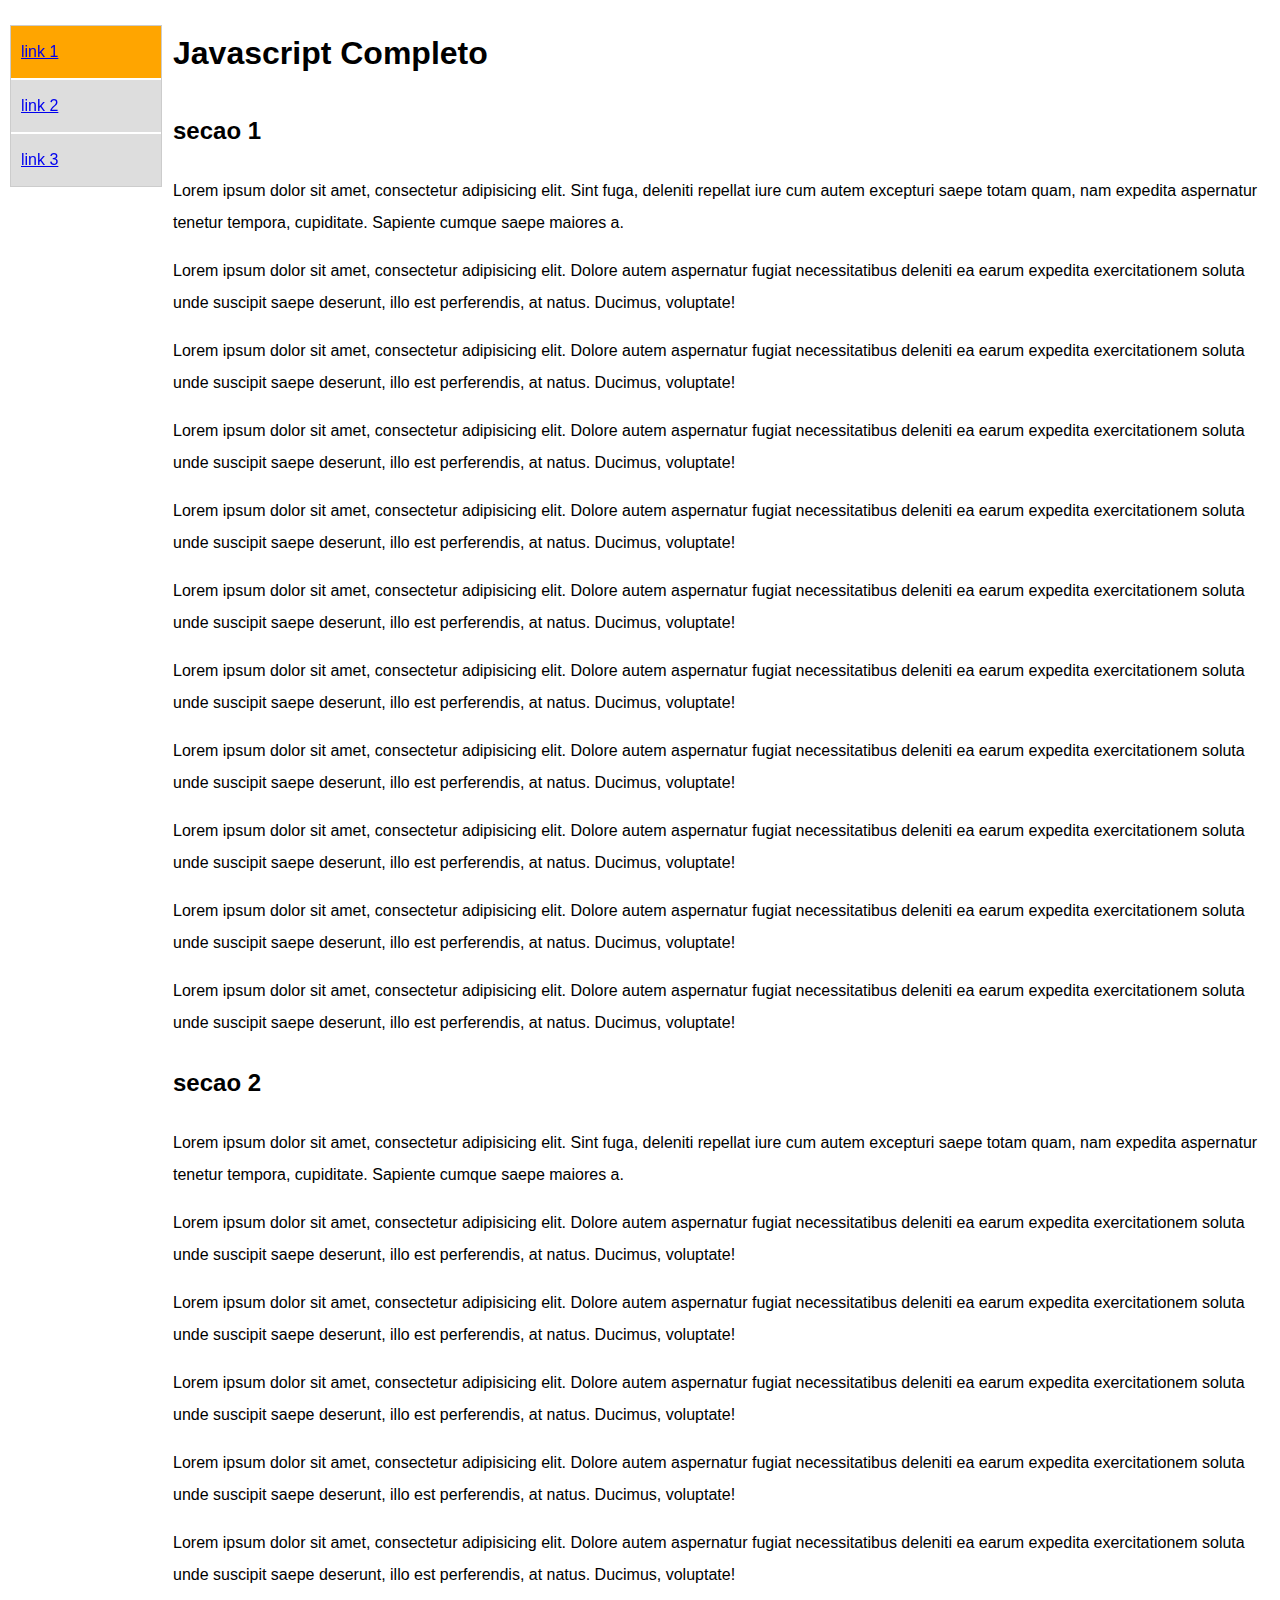
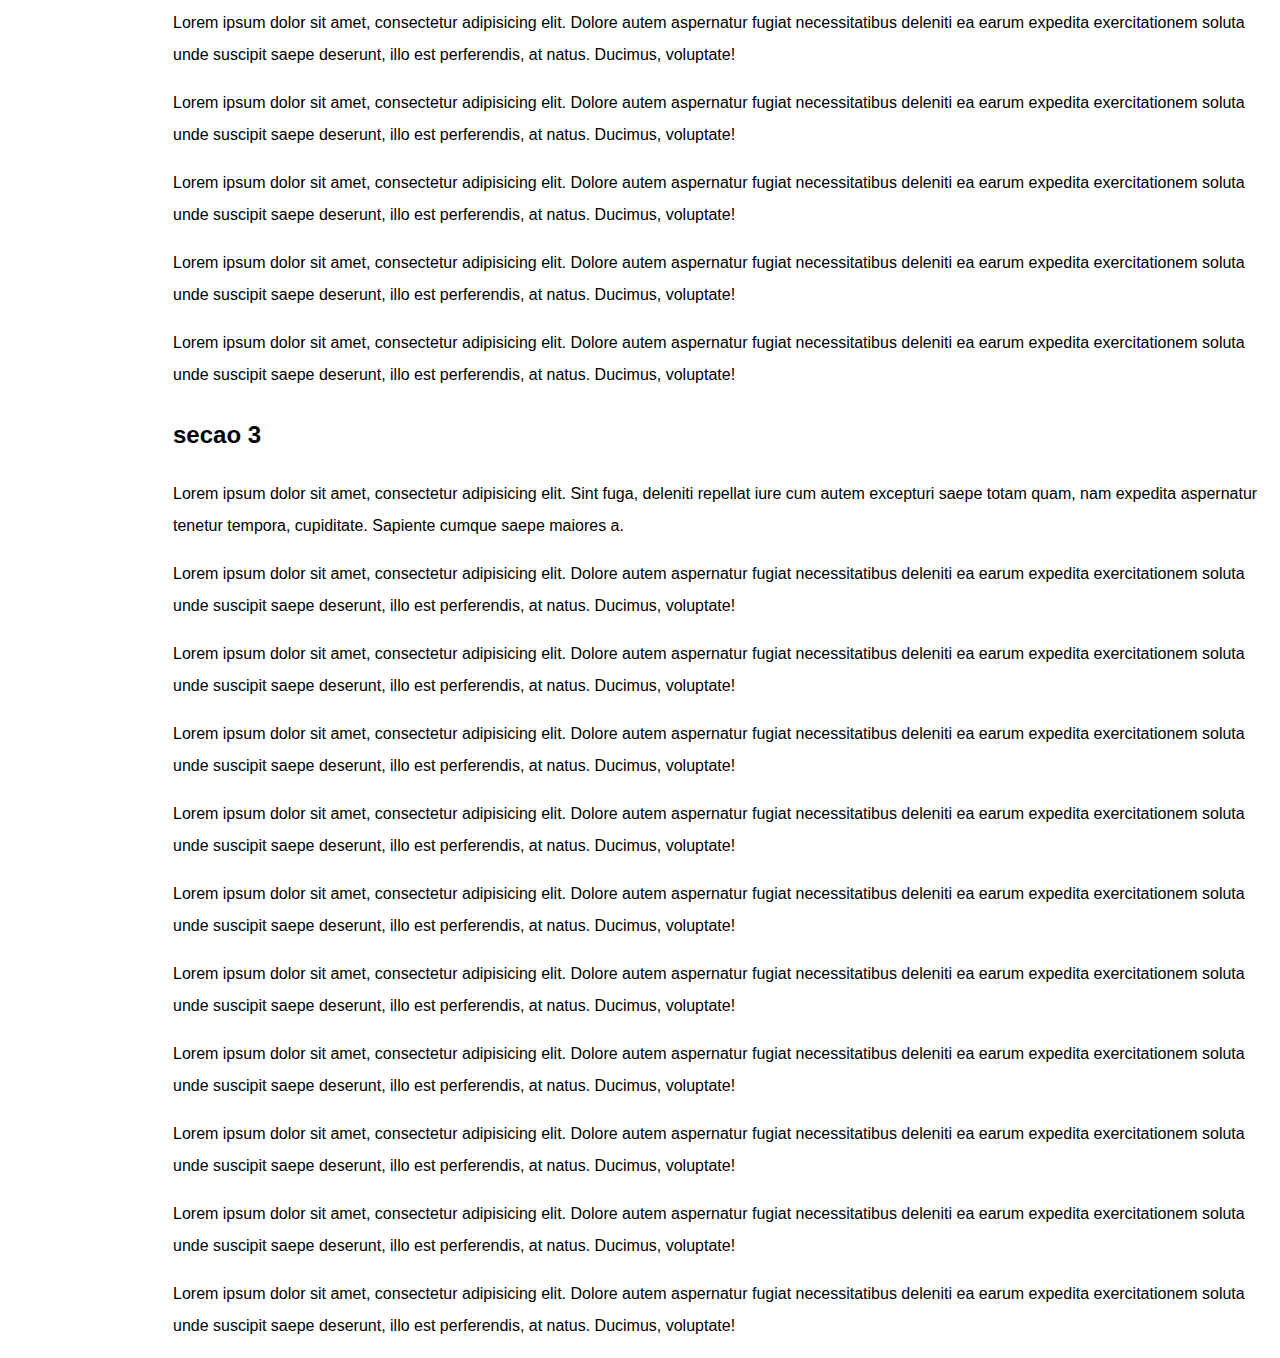
<file: arquivo/aula17_estilos_ex2_final.html>
<!doctype html>
<html>
    <head>
        <title>Javascript Completo</title>
        <meta charset="utf-8">
        
        <style type="text/css">

            body{
                font: 100%/2 sans-serif;
            }
        
            .nav{
                position: fixed;
                width: 150px;
                top: 25px;
                left: 10px;
                border: 1px solid #ccc;
            }

            .content{
                margin-left: 165px;
            }

            .nav ul{
                margin: 0;
                padding: 0;
                list-style: none;
            }
            .nav li{
                background: #ddd;
                
            }
            .nav li + li{
                margin-top: 2px;
            }
            .nav a{
                display: block;
                padding: 10px;
            }
            .nav a.actived{
                background: orange;
            }

	    </style>
        
    </head>
    <body>
       
             
       
        
        
        
        <nav class="nav">
            <ul>
                <li><a href="#s1">link 1</a></li>
                <li><a href="#s2">link 2</a></li>
                <li><a href="#s3">link 3</a></li>
            </ul>
        </nav>

        <main class="content">

            <h1>Javascript Completo</h1>

            <h2 id="s1">secao 1</h2>
            
            <p>Lorem ipsum dolor sit amet, consectetur adipisicing elit. Sint fuga, deleniti repellat iure cum autem excepturi saepe totam quam, nam expedita aspernatur tenetur tempora, cupiditate. Sapiente cumque saepe maiores a.</p>
            
            <p>Lorem ipsum dolor sit amet, consectetur adipisicing elit. Dolore autem aspernatur fugiat necessitatibus deleniti ea earum expedita exercitationem soluta unde suscipit saepe deserunt, illo est perferendis, at natus. Ducimus, voluptate!</p>
            <p>Lorem ipsum dolor sit amet, consectetur adipisicing elit. Dolore autem aspernatur fugiat necessitatibus deleniti ea earum expedita exercitationem soluta unde suscipit saepe deserunt, illo est perferendis, at natus. Ducimus, voluptate!</p>
            <p>Lorem ipsum dolor sit amet, consectetur adipisicing elit. Dolore autem aspernatur fugiat necessitatibus deleniti ea earum expedita exercitationem soluta unde suscipit saepe deserunt, illo est perferendis, at natus. Ducimus, voluptate!</p>
            <p>Lorem ipsum dolor sit amet, consectetur adipisicing elit. Dolore autem aspernatur fugiat necessitatibus deleniti ea earum expedita exercitationem soluta unde suscipit saepe deserunt, illo est perferendis, at natus. Ducimus, voluptate!</p>
            <p>Lorem ipsum dolor sit amet, consectetur adipisicing elit. Dolore autem aspernatur fugiat necessitatibus deleniti ea earum expedita exercitationem soluta unde suscipit saepe deserunt, illo est perferendis, at natus. Ducimus, voluptate!</p>
            <p>Lorem ipsum dolor sit amet, consectetur adipisicing elit. Dolore autem aspernatur fugiat necessitatibus deleniti ea earum expedita exercitationem soluta unde suscipit saepe deserunt, illo est perferendis, at natus. Ducimus, voluptate!</p>
            <p>Lorem ipsum dolor sit amet, consectetur adipisicing elit. Dolore autem aspernatur fugiat necessitatibus deleniti ea earum expedita exercitationem soluta unde suscipit saepe deserunt, illo est perferendis, at natus. Ducimus, voluptate!</p>
            <p>Lorem ipsum dolor sit amet, consectetur adipisicing elit. Dolore autem aspernatur fugiat necessitatibus deleniti ea earum expedita exercitationem soluta unde suscipit saepe deserunt, illo est perferendis, at natus. Ducimus, voluptate!</p>
            <p>Lorem ipsum dolor sit amet, consectetur adipisicing elit. Dolore autem aspernatur fugiat necessitatibus deleniti ea earum expedita exercitationem soluta unde suscipit saepe deserunt, illo est perferendis, at natus. Ducimus, voluptate!</p>
            <p>Lorem ipsum dolor sit amet, consectetur adipisicing elit. Dolore autem aspernatur fugiat necessitatibus deleniti ea earum expedita exercitationem soluta unde suscipit saepe deserunt, illo est perferendis, at natus. Ducimus, voluptate!</p>
            <h2 id="s2">secao 2</h2>

            <p>Lorem ipsum dolor sit amet, consectetur adipisicing elit. Sint fuga, deleniti repellat iure cum autem excepturi saepe totam quam, nam expedita aspernatur tenetur tempora, cupiditate. Sapiente cumque saepe maiores a.</p>
            
            <p>Lorem ipsum dolor sit amet, consectetur adipisicing elit. Dolore autem aspernatur fugiat necessitatibus deleniti ea earum expedita exercitationem soluta unde suscipit saepe deserunt, illo est perferendis, at natus. Ducimus, voluptate!</p>
            <p>Lorem ipsum dolor sit amet, consectetur adipisicing elit. Dolore autem aspernatur fugiat necessitatibus deleniti ea earum expedita exercitationem soluta unde suscipit saepe deserunt, illo est perferendis, at natus. Ducimus, voluptate!</p>
            <p>Lorem ipsum dolor sit amet, consectetur adipisicing elit. Dolore autem aspernatur fugiat necessitatibus deleniti ea earum expedita exercitationem soluta unde suscipit saepe deserunt, illo est perferendis, at natus. Ducimus, voluptate!</p>
            <p>Lorem ipsum dolor sit amet, consectetur adipisicing elit. Dolore autem aspernatur fugiat necessitatibus deleniti ea earum expedita exercitationem soluta unde suscipit saepe deserunt, illo est perferendis, at natus. Ducimus, voluptate!</p>
            <p>Lorem ipsum dolor sit amet, consectetur adipisicing elit. Dolore autem aspernatur fugiat necessitatibus deleniti ea earum expedita exercitationem soluta unde suscipit saepe deserunt, illo est perferendis, at natus. Ducimus, voluptate!</p>
            <p>Lorem ipsum dolor sit amet, consectetur adipisicing elit. Dolore autem aspernatur fugiat necessitatibus deleniti ea earum expedita exercitationem soluta unde suscipit saepe deserunt, illo est perferendis, at natus. Ducimus, voluptate!</p>
            <p>Lorem ipsum dolor sit amet, consectetur adipisicing elit. Dolore autem aspernatur fugiat necessitatibus deleniti ea earum expedita exercitationem soluta unde suscipit saepe deserunt, illo est perferendis, at natus. Ducimus, voluptate!</p>
            <p>Lorem ipsum dolor sit amet, consectetur adipisicing elit. Dolore autem aspernatur fugiat necessitatibus deleniti ea earum expedita exercitationem soluta unde suscipit saepe deserunt, illo est perferendis, at natus. Ducimus, voluptate!</p>
            <p>Lorem ipsum dolor sit amet, consectetur adipisicing elit. Dolore autem aspernatur fugiat necessitatibus deleniti ea earum expedita exercitationem soluta unde suscipit saepe deserunt, illo est perferendis, at natus. Ducimus, voluptate!</p>
            <p>Lorem ipsum dolor sit amet, consectetur adipisicing elit. Dolore autem aspernatur fugiat necessitatibus deleniti ea earum expedita exercitationem soluta unde suscipit saepe deserunt, illo est perferendis, at natus. Ducimus, voluptate!</p>
            
            <h2 id="s3">secao 3</h2>
            
            <p>Lorem ipsum dolor sit amet, consectetur adipisicing elit. Sint fuga, deleniti repellat iure cum autem excepturi saepe totam quam, nam expedita aspernatur tenetur tempora, cupiditate. Sapiente cumque saepe maiores a.</p>
            
            <p>Lorem ipsum dolor sit amet, consectetur adipisicing elit. Dolore autem aspernatur fugiat necessitatibus deleniti ea earum expedita exercitationem soluta unde suscipit saepe deserunt, illo est perferendis, at natus. Ducimus, voluptate!</p>
            <p>Lorem ipsum dolor sit amet, consectetur adipisicing elit. Dolore autem aspernatur fugiat necessitatibus deleniti ea earum expedita exercitationem soluta unde suscipit saepe deserunt, illo est perferendis, at natus. Ducimus, voluptate!</p>
            <p>Lorem ipsum dolor sit amet, consectetur adipisicing elit. Dolore autem aspernatur fugiat necessitatibus deleniti ea earum expedita exercitationem soluta unde suscipit saepe deserunt, illo est perferendis, at natus. Ducimus, voluptate!</p>
            <p>Lorem ipsum dolor sit amet, consectetur adipisicing elit. Dolore autem aspernatur fugiat necessitatibus deleniti ea earum expedita exercitationem soluta unde suscipit saepe deserunt, illo est perferendis, at natus. Ducimus, voluptate!</p>
            <p>Lorem ipsum dolor sit amet, consectetur adipisicing elit. Dolore autem aspernatur fugiat necessitatibus deleniti ea earum expedita exercitationem soluta unde suscipit saepe deserunt, illo est perferendis, at natus. Ducimus, voluptate!</p>
            <p>Lorem ipsum dolor sit amet, consectetur adipisicing elit. Dolore autem aspernatur fugiat necessitatibus deleniti ea earum expedita exercitationem soluta unde suscipit saepe deserunt, illo est perferendis, at natus. Ducimus, voluptate!</p>
            <p>Lorem ipsum dolor sit amet, consectetur adipisicing elit. Dolore autem aspernatur fugiat necessitatibus deleniti ea earum expedita exercitationem soluta unde suscipit saepe deserunt, illo est perferendis, at natus. Ducimus, voluptate!</p>
            <p>Lorem ipsum dolor sit amet, consectetur adipisicing elit. Dolore autem aspernatur fugiat necessitatibus deleniti ea earum expedita exercitationem soluta unde suscipit saepe deserunt, illo est perferendis, at natus. Ducimus, voluptate!</p>
            <p>Lorem ipsum dolor sit amet, consectetur adipisicing elit. Dolore autem aspernatur fugiat necessitatibus deleniti ea earum expedita exercitationem soluta unde suscipit saepe deserunt, illo est perferendis, at natus. Ducimus, voluptate!</p>
            <p>Lorem ipsum dolor sit amet, consectetur adipisicing elit. Dolore autem aspernatur fugiat necessitatibus deleniti ea earum expedita exercitationem soluta unde suscipit saepe deserunt, illo est perferendis, at natus. Ducimus, voluptate!</p>

        </main>
        
        <script>
        
            (function(){
                
                window.addEventListener('scroll', destacaMenu);
                var $menu  = document.querySelector('.nav');
                var $links = $menu.querySelectorAll('li a'); 
                
                function destacaMenu(){
                    var positions = [];
                    for(var i = 0; i < $links.length; i++){
                        positions[i] = pegaYPosicaoScroll($links[i])
                    }
                    console.log(positions);
                    
                    var linkAtual = pegaUltimoLinkVisivel(positions);
                    
                    var linkActived = $menu.querySelector('.actived');
                    if(linkActived) linkActived.classList.remove('actived');
                    
                    linkAtual.classList.add('actived');
                }
                
 function pegaYPosicaoScroll(link){
/* os links*/    
 var alvo = document.querySelector(link.getAttribute('href'));
  /*posição dos links*/  
   var positionYViewport = alvo.getBoundingClientRect().top;
     return positionYViewport;
                }
                
                function pegaUltimoLinkVisivel(positions){
                    var qtd = positions.length;
                    while(qtd){
                        qtd--;
                        if(positions[qtd] < innerHeight / 2){                            
                            return $links[qtd];
                        }
                    }
                    return $links[0];
                    
                }
                
                destacaMenu();

            })()
        
        </script>
        
    </body>
</html>
</file>
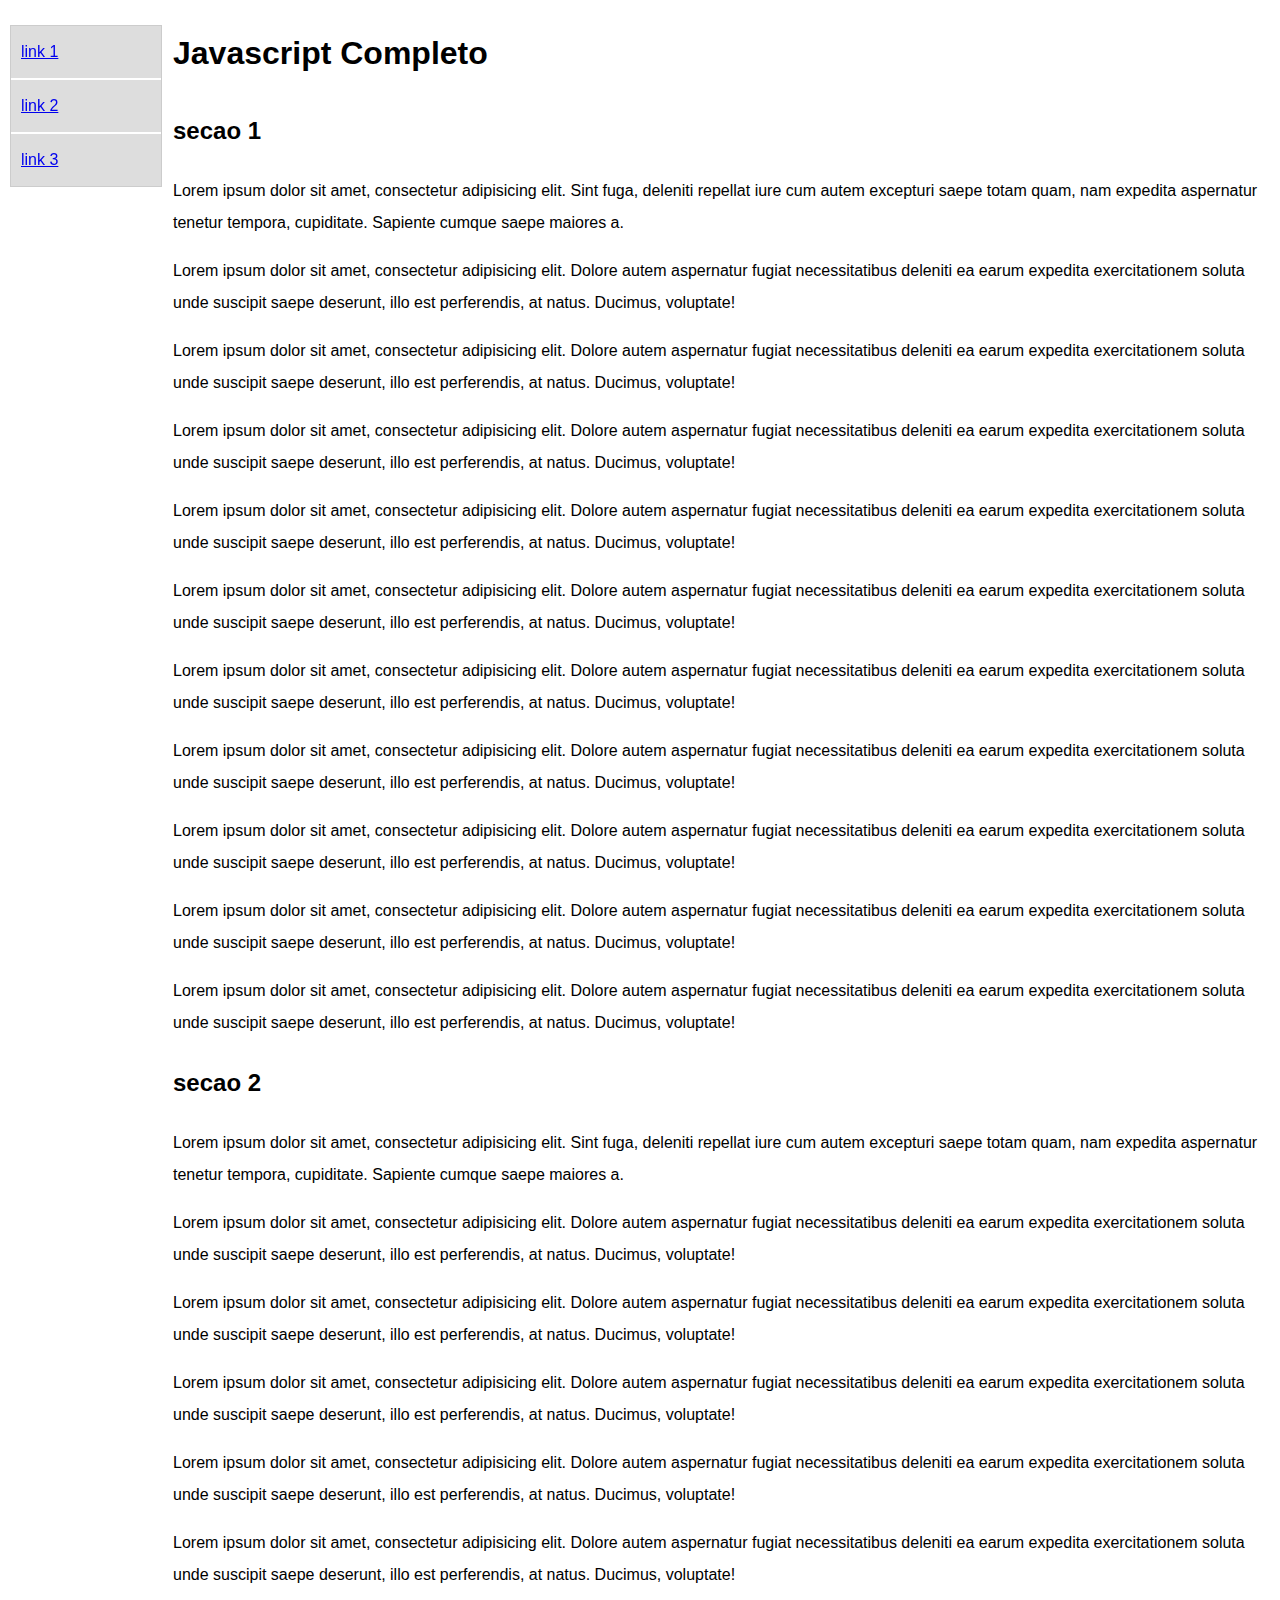
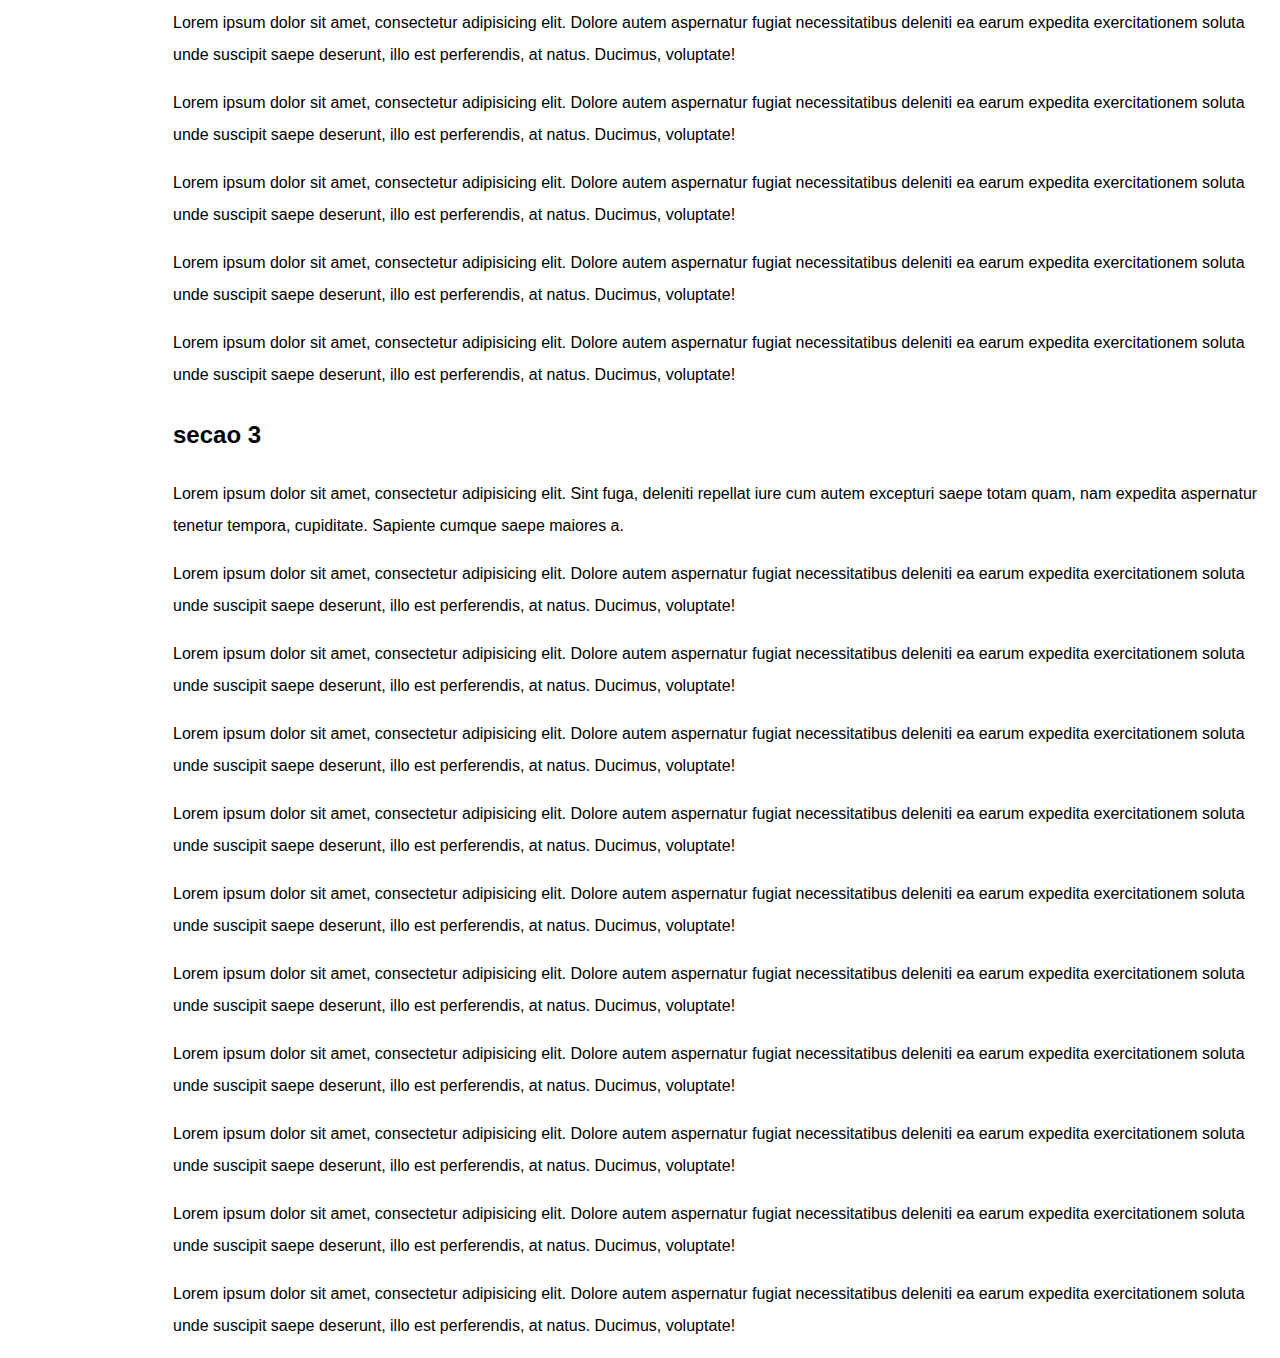
<file: arquivo/aula17_estilos_ex2_original.html>
<!doctype html>
<html>
    <head>
        <title>Javascript Completo</title>
        <meta charset="utf-8">
        
        <style type="text/css">

            body{
                font: 100%/2 sans-serif;
            }
        
            .nav{
                position: fixed;
                width: 150px;
                top: 25px;
                left: 10px;
                border: 1px solid #ccc;
            }

            .content{
                margin-left: 165px;
            }

            .nav ul{
                margin: 0;
                padding: 0;
                list-style: none;
            }
            .nav li{
                background: #ddd;
                
            }
            .nav li + li{
                margin-top: 2px;
            }
            .nav a{
                display: block;
                padding: 10px;
            }
            .nav a.actived{
                background: orange;
            }

	    </style>
        
    </head>
    <body>
       
             
       
        
        
        
        <nav class="nav">
            <ul>
                <li><a href="#s1">link 1</a></li>
                <li><a href="#s2">link 2</a></li>
                <li><a href="#s3">link 3</a></li>
            </ul>
        </nav>

        <main class="content">

            <h1>Javascript Completo</h1>

            <h2 id="s1">secao 1</h2>
            
            <p>Lorem ipsum dolor sit amet, consectetur adipisicing elit. Sint fuga, deleniti repellat iure cum autem excepturi saepe totam quam, nam expedita aspernatur tenetur tempora, cupiditate. Sapiente cumque saepe maiores a.</p>
            
            <p>Lorem ipsum dolor sit amet, consectetur adipisicing elit. Dolore autem aspernatur fugiat necessitatibus deleniti ea earum expedita exercitationem soluta unde suscipit saepe deserunt, illo est perferendis, at natus. Ducimus, voluptate!</p>
            <p>Lorem ipsum dolor sit amet, consectetur adipisicing elit. Dolore autem aspernatur fugiat necessitatibus deleniti ea earum expedita exercitationem soluta unde suscipit saepe deserunt, illo est perferendis, at natus. Ducimus, voluptate!</p>
            <p>Lorem ipsum dolor sit amet, consectetur adipisicing elit. Dolore autem aspernatur fugiat necessitatibus deleniti ea earum expedita exercitationem soluta unde suscipit saepe deserunt, illo est perferendis, at natus. Ducimus, voluptate!</p>
            <p>Lorem ipsum dolor sit amet, consectetur adipisicing elit. Dolore autem aspernatur fugiat necessitatibus deleniti ea earum expedita exercitationem soluta unde suscipit saepe deserunt, illo est perferendis, at natus. Ducimus, voluptate!</p>
            <p>Lorem ipsum dolor sit amet, consectetur adipisicing elit. Dolore autem aspernatur fugiat necessitatibus deleniti ea earum expedita exercitationem soluta unde suscipit saepe deserunt, illo est perferendis, at natus. Ducimus, voluptate!</p>
            <p>Lorem ipsum dolor sit amet, consectetur adipisicing elit. Dolore autem aspernatur fugiat necessitatibus deleniti ea earum expedita exercitationem soluta unde suscipit saepe deserunt, illo est perferendis, at natus. Ducimus, voluptate!</p>
            <p>Lorem ipsum dolor sit amet, consectetur adipisicing elit. Dolore autem aspernatur fugiat necessitatibus deleniti ea earum expedita exercitationem soluta unde suscipit saepe deserunt, illo est perferendis, at natus. Ducimus, voluptate!</p>
            <p>Lorem ipsum dolor sit amet, consectetur adipisicing elit. Dolore autem aspernatur fugiat necessitatibus deleniti ea earum expedita exercitationem soluta unde suscipit saepe deserunt, illo est perferendis, at natus. Ducimus, voluptate!</p>
            <p>Lorem ipsum dolor sit amet, consectetur adipisicing elit. Dolore autem aspernatur fugiat necessitatibus deleniti ea earum expedita exercitationem soluta unde suscipit saepe deserunt, illo est perferendis, at natus. Ducimus, voluptate!</p>
            <p>Lorem ipsum dolor sit amet, consectetur adipisicing elit. Dolore autem aspernatur fugiat necessitatibus deleniti ea earum expedita exercitationem soluta unde suscipit saepe deserunt, illo est perferendis, at natus. Ducimus, voluptate!</p>
            <h2 id="s2">secao 2</h2>

            <p>Lorem ipsum dolor sit amet, consectetur adipisicing elit. Sint fuga, deleniti repellat iure cum autem excepturi saepe totam quam, nam expedita aspernatur tenetur tempora, cupiditate. Sapiente cumque saepe maiores a.</p>
            
            <p>Lorem ipsum dolor sit amet, consectetur adipisicing elit. Dolore autem aspernatur fugiat necessitatibus deleniti ea earum expedita exercitationem soluta unde suscipit saepe deserunt, illo est perferendis, at natus. Ducimus, voluptate!</p>
            <p>Lorem ipsum dolor sit amet, consectetur adipisicing elit. Dolore autem aspernatur fugiat necessitatibus deleniti ea earum expedita exercitationem soluta unde suscipit saepe deserunt, illo est perferendis, at natus. Ducimus, voluptate!</p>
            <p>Lorem ipsum dolor sit amet, consectetur adipisicing elit. Dolore autem aspernatur fugiat necessitatibus deleniti ea earum expedita exercitationem soluta unde suscipit saepe deserunt, illo est perferendis, at natus. Ducimus, voluptate!</p>
            <p>Lorem ipsum dolor sit amet, consectetur adipisicing elit. Dolore autem aspernatur fugiat necessitatibus deleniti ea earum expedita exercitationem soluta unde suscipit saepe deserunt, illo est perferendis, at natus. Ducimus, voluptate!</p>
            <p>Lorem ipsum dolor sit amet, consectetur adipisicing elit. Dolore autem aspernatur fugiat necessitatibus deleniti ea earum expedita exercitationem soluta unde suscipit saepe deserunt, illo est perferendis, at natus. Ducimus, voluptate!</p>
            <p>Lorem ipsum dolor sit amet, consectetur adipisicing elit. Dolore autem aspernatur fugiat necessitatibus deleniti ea earum expedita exercitationem soluta unde suscipit saepe deserunt, illo est perferendis, at natus. Ducimus, voluptate!</p>
            <p>Lorem ipsum dolor sit amet, consectetur adipisicing elit. Dolore autem aspernatur fugiat necessitatibus deleniti ea earum expedita exercitationem soluta unde suscipit saepe deserunt, illo est perferendis, at natus. Ducimus, voluptate!</p>
            <p>Lorem ipsum dolor sit amet, consectetur adipisicing elit. Dolore autem aspernatur fugiat necessitatibus deleniti ea earum expedita exercitationem soluta unde suscipit saepe deserunt, illo est perferendis, at natus. Ducimus, voluptate!</p>
            <p>Lorem ipsum dolor sit amet, consectetur adipisicing elit. Dolore autem aspernatur fugiat necessitatibus deleniti ea earum expedita exercitationem soluta unde suscipit saepe deserunt, illo est perferendis, at natus. Ducimus, voluptate!</p>
            <p>Lorem ipsum dolor sit amet, consectetur adipisicing elit. Dolore autem aspernatur fugiat necessitatibus deleniti ea earum expedita exercitationem soluta unde suscipit saepe deserunt, illo est perferendis, at natus. Ducimus, voluptate!</p>
            
            <h2 id="s3">secao 3</h2>
            
            <p>Lorem ipsum dolor sit amet, consectetur adipisicing elit. Sint fuga, deleniti repellat iure cum autem excepturi saepe totam quam, nam expedita aspernatur tenetur tempora, cupiditate. Sapiente cumque saepe maiores a.</p>
            
            <p>Lorem ipsum dolor sit amet, consectetur adipisicing elit. Dolore autem aspernatur fugiat necessitatibus deleniti ea earum expedita exercitationem soluta unde suscipit saepe deserunt, illo est perferendis, at natus. Ducimus, voluptate!</p>
            <p>Lorem ipsum dolor sit amet, consectetur adipisicing elit. Dolore autem aspernatur fugiat necessitatibus deleniti ea earum expedita exercitationem soluta unde suscipit saepe deserunt, illo est perferendis, at natus. Ducimus, voluptate!</p>
            <p>Lorem ipsum dolor sit amet, consectetur adipisicing elit. Dolore autem aspernatur fugiat necessitatibus deleniti ea earum expedita exercitationem soluta unde suscipit saepe deserunt, illo est perferendis, at natus. Ducimus, voluptate!</p>
            <p>Lorem ipsum dolor sit amet, consectetur adipisicing elit. Dolore autem aspernatur fugiat necessitatibus deleniti ea earum expedita exercitationem soluta unde suscipit saepe deserunt, illo est perferendis, at natus. Ducimus, voluptate!</p>
            <p>Lorem ipsum dolor sit amet, consectetur adipisicing elit. Dolore autem aspernatur fugiat necessitatibus deleniti ea earum expedita exercitationem soluta unde suscipit saepe deserunt, illo est perferendis, at natus. Ducimus, voluptate!</p>
            <p>Lorem ipsum dolor sit amet, consectetur adipisicing elit. Dolore autem aspernatur fugiat necessitatibus deleniti ea earum expedita exercitationem soluta unde suscipit saepe deserunt, illo est perferendis, at natus. Ducimus, voluptate!</p>
            <p>Lorem ipsum dolor sit amet, consectetur adipisicing elit. Dolore autem aspernatur fugiat necessitatibus deleniti ea earum expedita exercitationem soluta unde suscipit saepe deserunt, illo est perferendis, at natus. Ducimus, voluptate!</p>
            <p>Lorem ipsum dolor sit amet, consectetur adipisicing elit. Dolore autem aspernatur fugiat necessitatibus deleniti ea earum expedita exercitationem soluta unde suscipit saepe deserunt, illo est perferendis, at natus. Ducimus, voluptate!</p>
            <p>Lorem ipsum dolor sit amet, consectetur adipisicing elit. Dolore autem aspernatur fugiat necessitatibus deleniti ea earum expedita exercitationem soluta unde suscipit saepe deserunt, illo est perferendis, at natus. Ducimus, voluptate!</p>
            <p>Lorem ipsum dolor sit amet, consectetur adipisicing elit. Dolore autem aspernatur fugiat necessitatibus deleniti ea earum expedita exercitationem soluta unde suscipit saepe deserunt, illo est perferendis, at natus. Ducimus, voluptate!</p>

        </main>
        
        
        
    </body>
</html>
</file>
<file: arquivo/ProjetoInfusion_final/style/main.css>
body{
    margin: 0;
    font-family: 'Open Sans', sans-serif;
    line-height: 1.5;
}

img{
    max-width: 100%;
}
.container{
    margin-right: auto;    
    margin-left: auto;
    padding-left: 1em;
    padding-right: 1em;
    max-width: 980px;
}

.header{
    background: #fff;
    width: 100%;
}

.js .header{
    position: fixed;
    width: 100%;
    z-index: 10;
}

.logo-text{
    text-transform: uppercase;
    background-color: #63c6ae;
    font-size: 24px;
    margin: 0;
    padding: 20px;
    display: block;
    text-decoration: none;
    font-weight: bold;
    color: #fff;
    float: left;
    text-align: right;
}

.header__nav{
    clear: left;
}
.header__nav ul{
    margin: 0;
    padding: 0;
}
.header__nav li {
    list-style-type: none;
    background: #242c2c;
    text-align: center;
    border-bottom: 1px dotted rgba(255,255,255, 0.2);
}
.header__nav a {
    text-decoration: none;
    text-transform: uppercase;
    color: #586165;
    font-size: 14px;
    font-weight: 600;
    display: block;
    padding: 25px 0;
    transition: .8s ease;
}
.header__nav a:hover {
    color: #63c6ae;   
}
.header__btnMenu{
    float: right;
    margin: 1.5em;
    background: transparent;
    border: none;
    font-size: 14px;
}

.js .header__nav{
    transition: max-height 1s;
}

.js .laptop-slider{
    overflow: hidden;
    color: white;
}
.js .laptop-slider .slideshow{
    position: relative;
    width: 100%;
    margin: auto;
    max-width: 950px;
}
.js .laptop-slider figure{
    opacity: 0;
    transition: 1s opacity;
    width: 100%;
    position: absolute;
    top: 0;
    left: 0;
    
}
.js .laptop-slider figure.show{
    opacity: 1;
    position: static;
    
}
.js .laptop-slider .prev, .js .laptop-slider .next{
    z-index: 3;
    position: absolute;
    top: 50%;
    cursor: pointer;
}
.js .laptop-slider .prev{
    left: 10px;
}
.js .laptop-slider .next{
    right: 10px;
}





.js .quote-slideshow{
    position: relative;
    width: 100%;
    margin: auto;
    max-width: 950px;
    box-sizing: border-box;
    padding: 0 50px;
    color: white;
}
.js .quote-slideshow figure h2{
    margin-top: 0;
}
.js .quote-slideshow figure{
    opacity: 0;
    transition: 1s opacity;
    position: absolute;
    top: 0;
    left: 50px;
    right: 50px;
    box-sizing: border-box;
    margin: 0;
}
.js .quote-slideshow figure.show{
    opacity: 1;
    position: static;
    
}
.js .quote-slideshow .prev, .js .quote-slideshow .next{
    z-index: 3;
    position: absolute;
    top: 50%;
    cursor: pointer;
}
.js .quote-slideshow .prev{
    left: 10px;
}
.js .quote-slideshow .next{
    right: 10px;
}


.hero{
    height: 80vh;
    padding: 40px 20px;
    text-align: center;
    display: flex;
    flex-direction: column;
    justify-content: center;
    align-items: center;
    
    background: linear-gradient(45deg, white 50%, transparent 50%) left calc(50% + 20px) bottom no-repeat, 
                linear-gradient(-45deg, white 50%, transparent 50%) left calc(50% - 20px) bottom no-repeat, 
                url(../img/01.jpg);
    background-size: 40px 40px, 40px 40px, cover;
}

.hero__title{
    background-color: #63c6ae;
    color: white;
    font-size: 28px;
    font-weight: 600;
    padding: 30px 20px;
    text-transform: uppercase;
}

.hero__text{
    background-color: #242a2c;
    margin: 5px 30px 35px;
    color: white;
    padding: 20px;
    font-size: 16px;
}

.hero__btn{
    border: 1px solid rgba(255,255,255,.3);
    background-color: rgba(0,0,0,.2);
    border-radius: 5px;
    padding: 15px 25px;
    display: inline-block;
    color: white;
    text-decoration: none;
    font-size: 16px;
    font-weight: 600;
    text-transform: uppercase;
}




.people-cards{
    margin-top: 2.5em;
}


.people-cards__card:hover{
    outline: 5px solid #63c6ae;
    outline-offset: -5px;
}
.people-cards__card:hover .people-cards__avatar img{
    transform: translateY(-50%);
}
.people-cards__card:hover .people-cards__title,
.people-cards__card:hover .people-cards__text{
    color: #63c6ae;
}

.people-cards__image{
    width: 100%;
}

.people-cards__avatar{
    margin: -55px auto;
    width: 88px;
    height: 88px;
    overflow: hidden;
}
.people-cards__content{
    text-align: center;
    padding: 40px 25px 10px;
    border-left: 1px solid #dbe1e7;
}
.people-cards__title{
    color: #737c85;
    font-size: 21px;
    font-weight: normal;
}
.people-cards__text{
    color: #929da5;
    font-size: 14px;    
}



.content{
    background: #f8f9f9;
    padding: 20px 0 80px;
    border-top: 1px solid #e3e3e3;
}

.content h3{
    color: #737c85;
    font-size: 21px;
    padding-top: 40px;
    font-weight: 400;
}
.content p{
    color: #929da5;
    font-size: 14px;
    word-spacing: 3px;
}
.button{
    padding: 15px 40px;
    border-radius: 3px;
    text-decoration: none;
    font-weight: 600;
    font-size: 15px;
    margin-right: 15px;
    display: inline-block;
    transition: background .5s;
}
.button:hover{
    background-color: #929da5;
}
.button-primary{
    background-color: #69c6ae;
    color: white;
}
.button-secundary{
    background-color: #455357;
    color: white;
}



.last-articles__title{
    background-color: #63c6ae;
    padding: 5px 0;
}

.last-articles__title h2{
    font-size: 24px;
    color: white;
    text-transform: uppercase;
    font-weight: 400;
}

.last-articles__thumbs{
    display: grid;
    grid-template-columns: repeat(auto-fill, minmax(250px, 1fr));
    grid-auto-rows: auto;
    grid-gap: 0;
    background: yellow;
}
.last-articles__thumbs img{
    display: block;
    width: 100%;
}


.laptop-slider{
    background-color: #242a2c;
    padding: 125px 0 100px;
    width: 100%;
    overflow: auto;
}

.slideshow{
    white-space: nowrap;
}
.slideshow figure{
    display: inline-block;
}




.quote-container{
    background-color: #63c6ae;
    padding: 50px 0;
    border-bottom: 12px solid #48b9a1;
}

.quote-slideshow h2{
    color: white;
    font-size: 30px;
    font-style: italic;
    font-weight: normal;
}

.quote-slideshow figcaption{
    color: white;
    font-size: 18px;
    text-align: center;
}

.no-js .quote-slideshow figure + figure{
    margin-top: 5em;
}


.footer{
    background-color: #242a2c;
    padding: 50px 0 250px;
    color: #454e51;
    font-size: 14px;
}

.footer__links li{
    list-style: none;
}
.footer__links a{
    color: #454e51;
    display: block;
    font-weight: 600;
    text-decoration: none;
}

.footer__logo{
    text-transform: uppercase;
}

@media screen and (min-width: 1024px){
    .header{
        position: fixed;
    }
    
    .logo-text{
        width: 25%;
        box-sizing: border-box;
    }
    
    .header__btnMenu{
        display: none;
    }
    
    .header__nav{
        float: left;
        width: 75%;
        clear: none;
        max-width: 800px;
    }
    
    .header__nav ul{
        display: flex;
        justify-content: space-around;
    }
    
    .header__nav li {
        border-bottom: none;
        flex-grow: 1;
    }
    
    .header__nav a{
        background: white;        
    }
    
    
    .people-cards{
        display: grid;
        grid-template-columns: repeat(4, 1fr);
        grid-gap: 30px;
    }
    
    
    .content .container{
        display: grid;
        grid-template-columns: 1fr 1fr;
        grid-gap: 30px;
    }
    
    .last-articles__thumbs{
        grid-template-columns: repeat(6, 1fr);
    }
    
    .footer .container{
        display: flex;
    }
    .footer .container > * {
        margin: 1.5em;
    }
}
</file>
